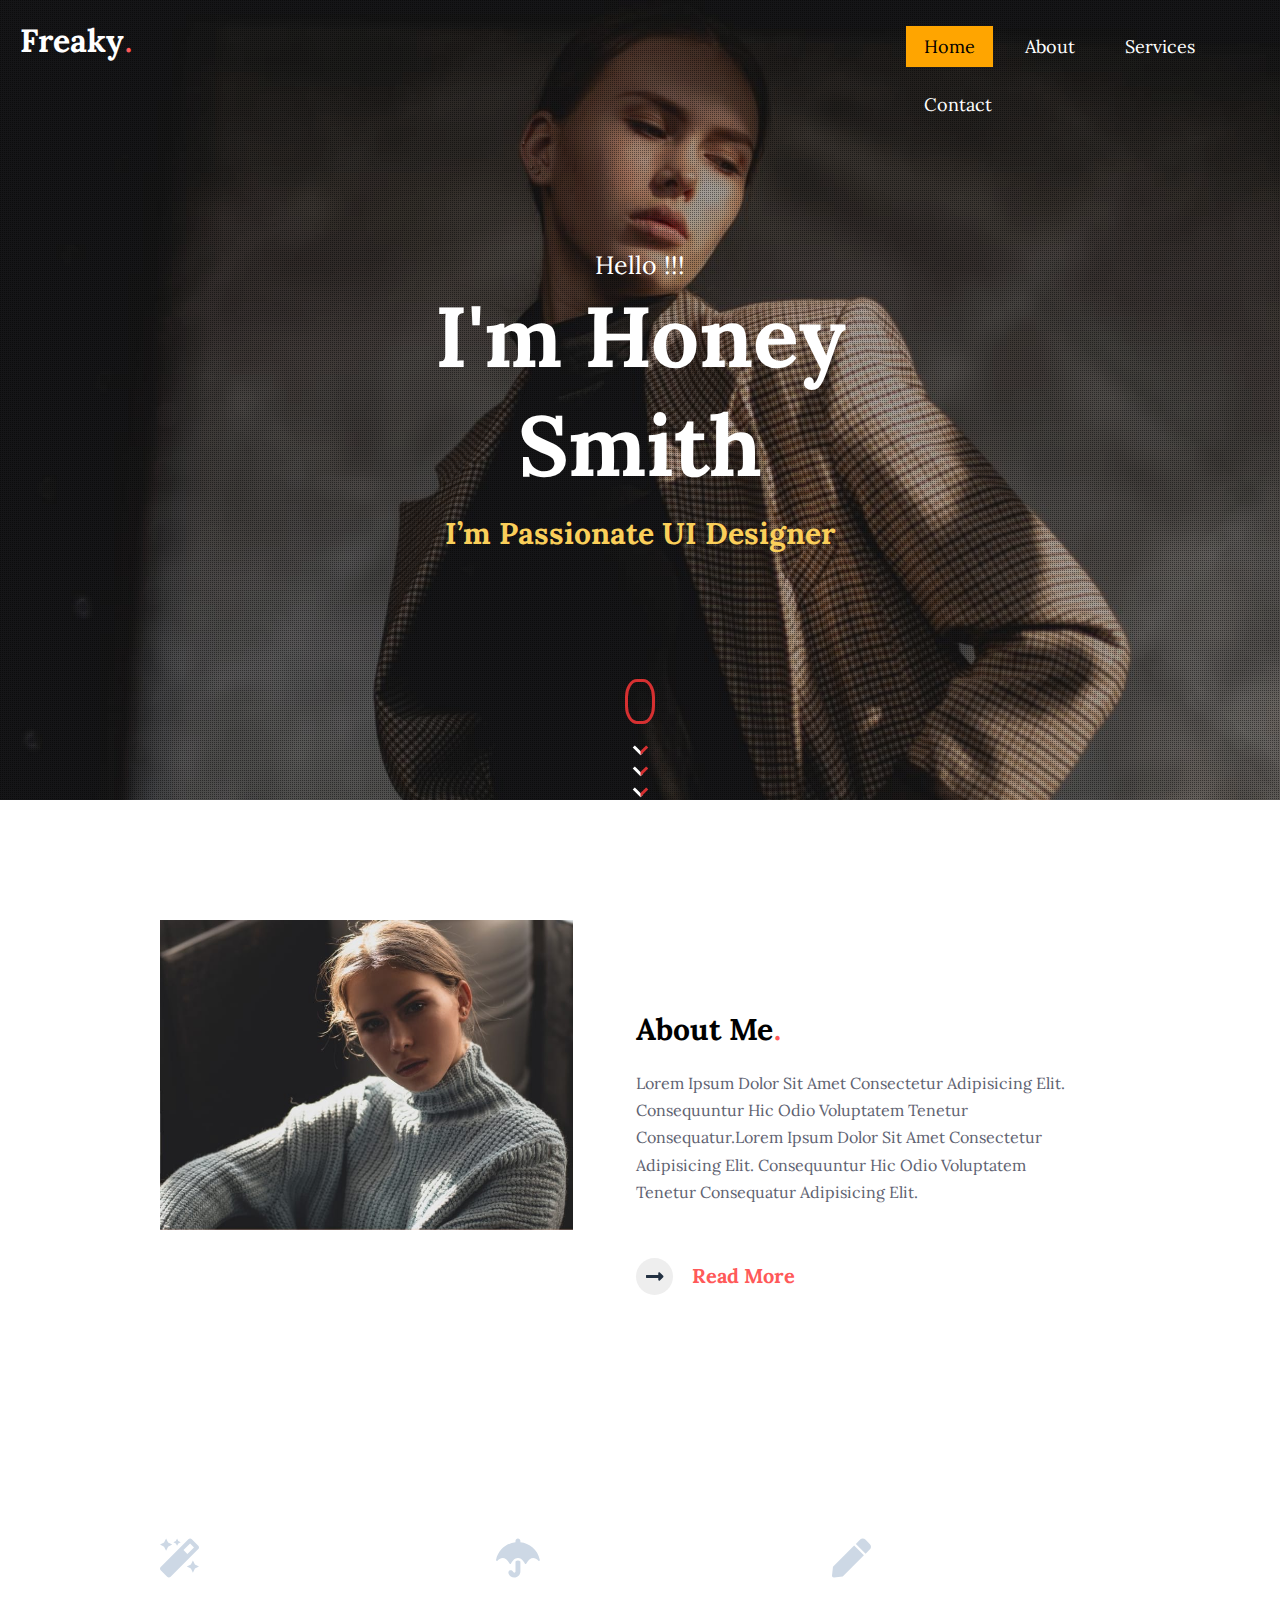
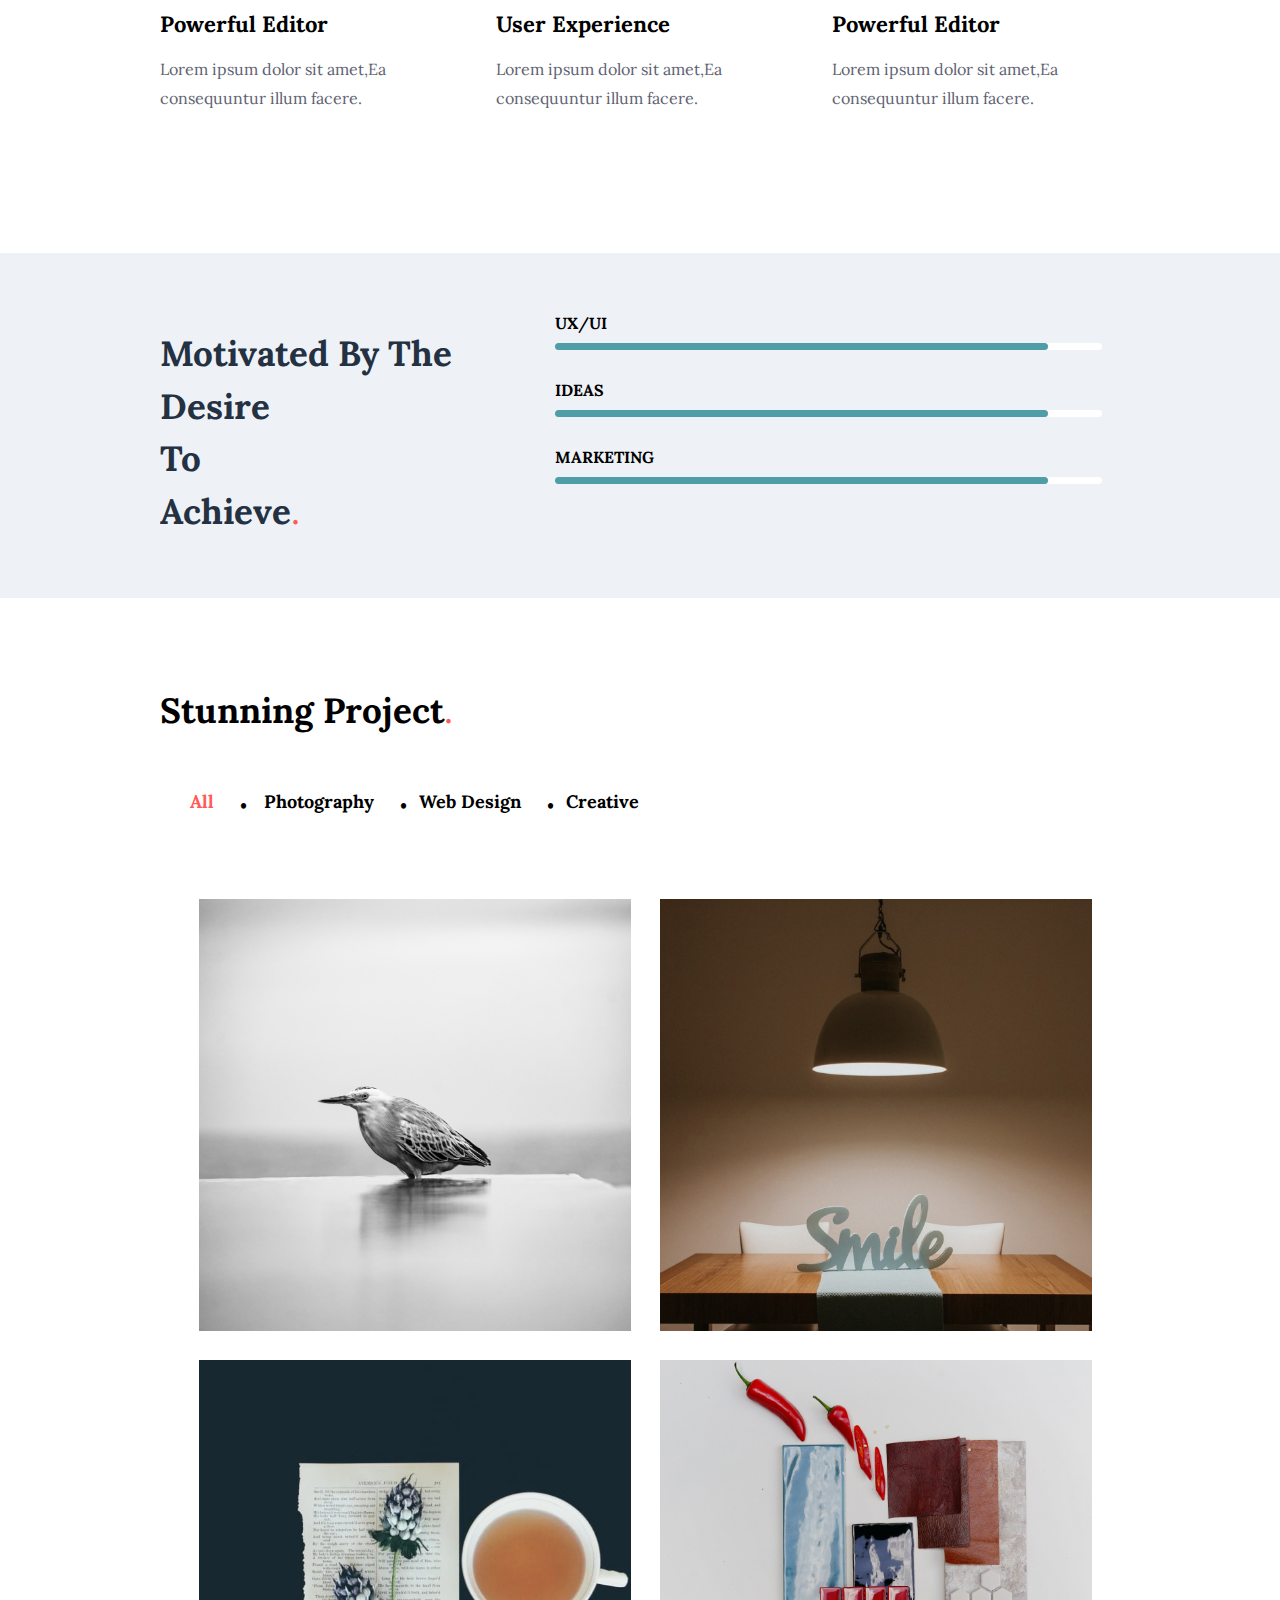
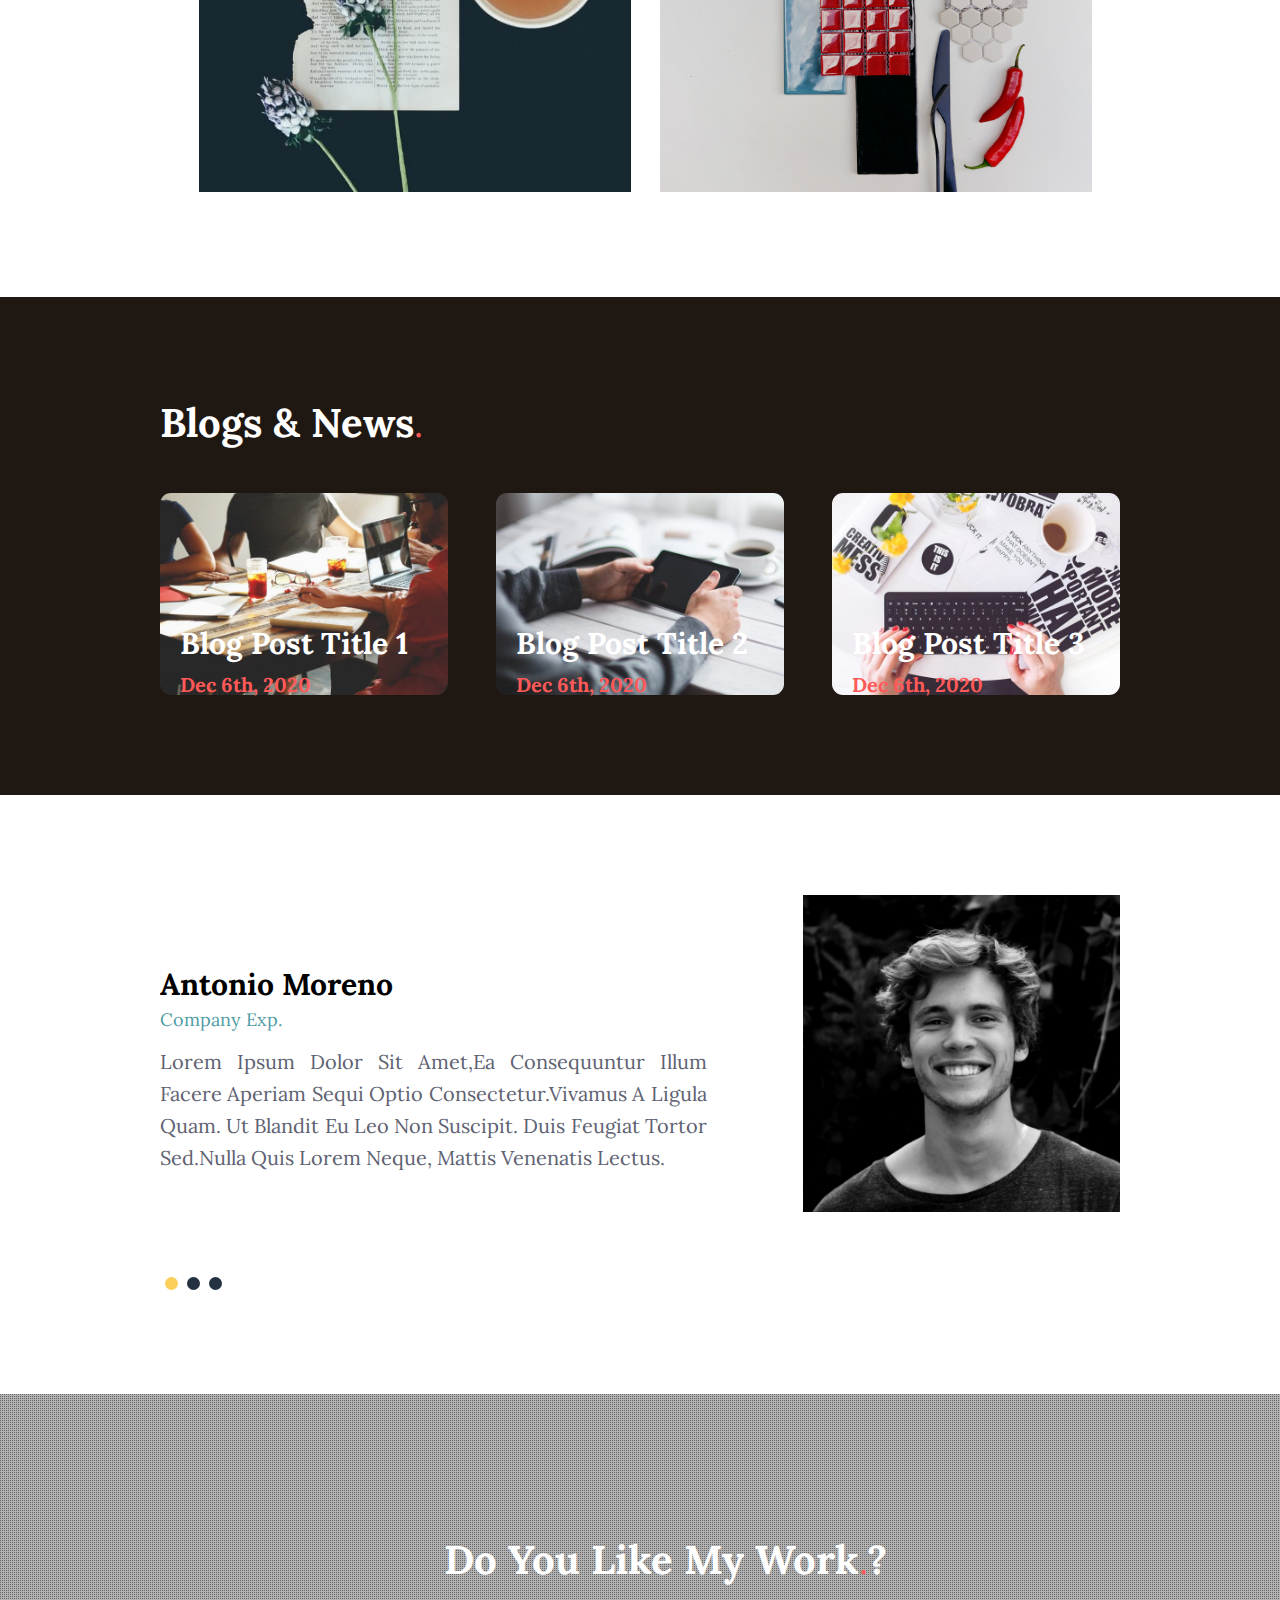
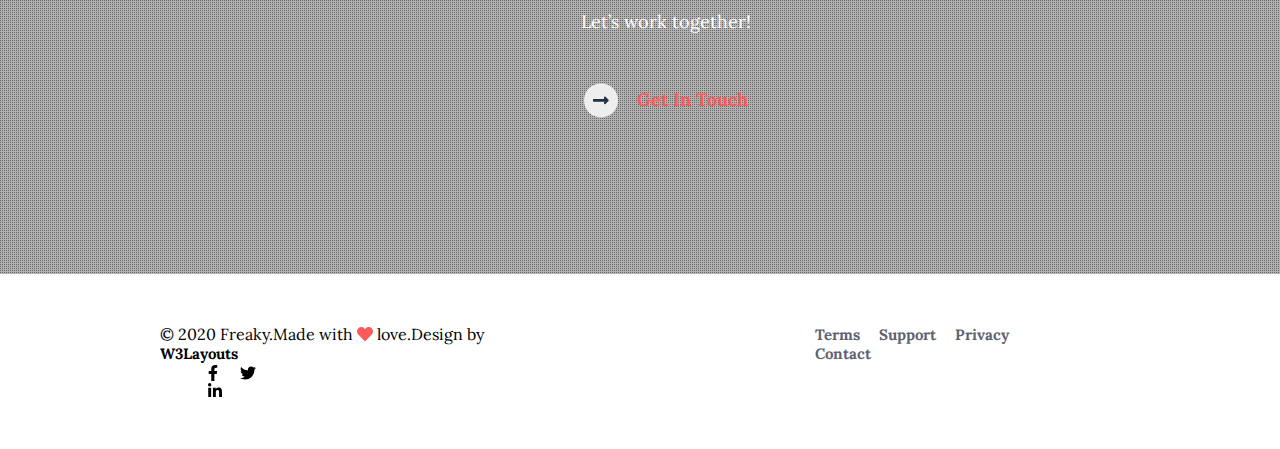
<file: index.html>
<html>
  <head>
    <meta charset="utf-8" />
    <meta
      name="viewport"
      content="width=device-width, initial-scale=1, shrink-to-fit=no"
    />
    <link
      href="https://fonts.googleapis.com/css2?family=Lora:ital,wght@1,500&display=swap"
      rel="stylesheet"
    />

    <link rel="stylesheet" href="./css/me.css" />
    <title>Freaky Template</title>
  </head>

  <body>
    <!-- header -->
    <div class="header">
      <div class="heading">
        <h1 class="heading-h1">
          freaky<span class="heading-span dot-1">.</span>
        </h1>
        <button>
          <p class="navbar-toggler-icon fa fa-bars"></p>
        </button>
      </div>

      <div class="list" class="had">
        <ul>
          <li><a href="#" class="active">home</a></li>
          <li><a href="about.html">about</a></li>
          <li><a href="services.html">services</a></li>
          <li><a href="contact.html">contact</a></li>
        </ul>
      </div>
      <div class="clear"></div>
    </div>
    <!-- home -->
    <div class="home">
      <div class="layer">
        <div class="home-content">
          <span class="home-span">hello !!!</span>
          <h3 class="home-h3">i'm honey smith</h3>
          <p class="home-p">I’m Passionate UI Designer</p>
          <div class="wd" id="wd">
            <div class="wh"></div>
            <div class="icon-arrows">
              <span></span>
              <span></span>
              <span></span>
            </div>
          </div>
        </div>
      </div>
    </div>
    <!-- about -->
    <div class="about" id="wd">
      <div class="container">
        <div class="about-content">
          <div class="bg-img">
            <img src="images/ab.jpg" alt="abImg" />
          </div>
          <div class="about-info">
            <h3 class="about-info-h3">about me<span class="dot-1">.</span></h3>
            <p class="about-info-p">
              Lorem ipsum dolor sit amet consectetur adipisicing elit.
              Consequuntur hic odio voluptatem tenetur consequatur.Lorem ipsum
              dolor sit amet consectetur adipisicing elit. Consequuntur hic odio
              voluptatem tenetur consequatur adipisicing elit.
            </p>
            <a href="#">
              <span class="icn">
                <i class="fas fa-long-arrow-alt-right blog-icon"></i>
              </span>
              <span class="read-me">read more</span>
            </a>
          </div>
          <div class="clear"></div>
        </div>
      </div>
    </div>
    <!-- about-desc -->
    <div class="about-desc">
      <div class="container">
        <div class="about-desc-info">
          <div class="text">
            <i class="fa fa-magic icon-fea1 fa-2x icon"></i>
            <h3 class="text-h3">powerful editor</h3>
            <p class="text-p">
              Lorem ipsum dolor sit amet,Ea consequuntur illum facere.
            </p>
          </div>
          <div class="text mg">
            <i class="fa fa-umbrella icon-fea1 fa-2x icon"></i>
            <h3 class="text-h3">user experience</h3>
            <p class="text-p">
              Lorem ipsum dolor sit amet,Ea consequuntur illum facere.
            </p>
          </div>
          <div class="text">
            <i class="fa fa-pen fa-2x icon"></i>
            <h3 class="text-h3">powerful editor</h3>
            <p class="text-p">
              Lorem ipsum dolor sit amet,Ea consequuntur illum facere.
            </p>
          </div>
          <div class="clear"></div>
        </div>
      </div>
    </div>

    <!-- desire -->
    <div class="desire">
      <div class="container">
        <div class="desire-content">
          <div class="desire-heading">
            <h2 class="desire-heading-h2">
              motivated by the desire <br />
              to <br />
              achieve<span class="dot-1">.</span>
            </h2>
          </div>
          <div class="percentage">
            <span>ux/ui</span>
            <div class="percent">
              <p class="percent-p"></p>
            </div>
          </div>
          <div class="percentage">
            <span>ideas</span>
            <div class="percent">
              <p class="percent-p"></p>
            </div>
          </div>
          <div class="percentage">
            <span>marketing</span>
            <div class="percent">
              <p class="percent-p"></p>
            </div>
          </div>
          <div class="clear"></div>
        </div>
      </div>
    </div>
    <!-- projects -->
    <div class="projects">
      <div class="container">
        <div class="project-content">
          <div class="projects-heading">
            <h2 class="projects-heading-h2">
              stunning project<span class="dot-1">.</span>
            </h2>
            <ul class="projects-list">
              <li>
                <a href="#" class="colored">all</a>
              </li>
              <li><span class="dots">.</span><a href="#"> photography</a></li>
              <li><span class="dots">.</span><a href="#">web design</a></li>
              <li><span class="dots">.</span><a href="#">creative</a></li>
            </ul>
          </div>
          <div class="projects-img">
            <div class="image">
              <img src="./images/g1.jpg" />
              <div class="over"></div>
              <div class="title">
                <p class="title-p">add your title</p>
              </div>
            </div>
            <div class="image">
              <img src="./images/g2.jpg" />
              <div class="over"></div>
              <div class="title">
                <p class="title-p">add your title</p>
              </div>
            </div>
            <div class="image">
              <img src="./images/g3.jpg" />
              <div class="over"></div>
              <div class="title">
                <p class="title-p">add your title</p>
              </div>
            </div>
            <div class="image">
              <img src="./images/g4.jpg" />
              <div class="over"></div>
              <div class="title">
                <p class="title-p">add your title</p>
              </div>
            </div>
          </div>
        </div>
      </div>
    </div>
    <!-- blog -->
    <div class="blog">
      <div class="container">
        <div class="blog-content">
          <div class="blog-heading">
            <h2 class="heading-h2">blogs & news<span class="dot-1">.</span></h2>
          </div>
          <div class="blog-info">
            <img src="./images/1.jpg" />
            <div class="blog-text">
              <h3 class="blog-h3">blog post title 1</h3>
              <p class="blog-p">Dec 6th, 2020</p>
            </div>
          </div>
          <div class="blog-info mg">
            <img src="./images/2.jpg" />
            <div class="blog-text">
              <h3 class="blog-h3">blog post title 2</h3>
              <p class="blog-p">Dec 6th, 2020</p>
            </div>
          </div>
          <div class="blog-info">
            <img src="./images/3.jpg" />
            <div class="blog-text">
              <h3 class="blog-h3">blog post title 3</h3>
              <p class="blog-p">Dec 6th, 2020</p>
            </div>
          </div>
          <div class="clear"></div>
        </div>
      </div>
    </div>
    <!-- company -->

    <div class="company">
      <div class="container">
        <div class="company-content">
          <div class="company-info">
            <h5 class="company-h5">antonio moreno</h5>
            <span class="company-span">company exp.</span>
            <p class="company-p">
              Lorem ipsum dolor sit amet,Ea consequuntur illum facere aperiam
              sequi optio consectetur.Vivamus a ligula quam. Ut blandit eu leo
              non suscipit. Duis feugiat tortor sed.Nulla quis lorem neque,
              mattis venenatis lectus.
            </p>
            <div class="spans-dots">
              <span class="dotted"></span>
              <span></span>
              <span></span>
            </div>
          </div>
          <div class="company-img">
            <img src="./images/team2.jpg" />
          </div>
          <div class="clear"></div>
        </div>
      </div>
    </div>
    <!-- work -->
    <div class="work">
      <div class="layer">
        <div class="container">
          <div class="work-content">
            <h3 class="work-h3">
              Do You Like My Work<span class="dot-1">.</span>?
            </h3>
            <p class="work-p">Let’s work together!</p>
            <a href="#">
              <span class="icn">
                <i class="fas fa-long-arrow-alt-right blog-icon"></i>
              </span>
              <span class="read-me">get in touch</span>
            </a>
          </div>
        </div>
      </div>
    </div>
    <!-- footer -->
    <div class="footer">
      <div class="container">
        <div class="footer-content">
          <div class="footer-desc">
            <p class="desc-p">
              &copy; 2020 Freaky.Made with <i class="fa fa-heart icon"></i>
              love.Design by
              <a href="#">W3Layouts</a>
            </p>
          </div>
          <div class="footer-list">
            <ul>
              <li><a href="#">terms</a></li>
              <li><a href="#">support</a></li>
              <li><a href="#">privacy</a></li>
              <li><a href="#">contact</a></li>
            </ul>
          </div>
          <div class="footer-icons">
            <i class="fab fa-facebook-f icons"></i>
            <i class="fab fa-twitter icons"></i>
            <i class="fab fa-linkedin-in icons"></i>
          </div>
        </div>
      </div>
    </div>
    <script src="./js/all.min.js"></script>
    <script src="./js/script.js"></script>
  </body>
</html>
</file>
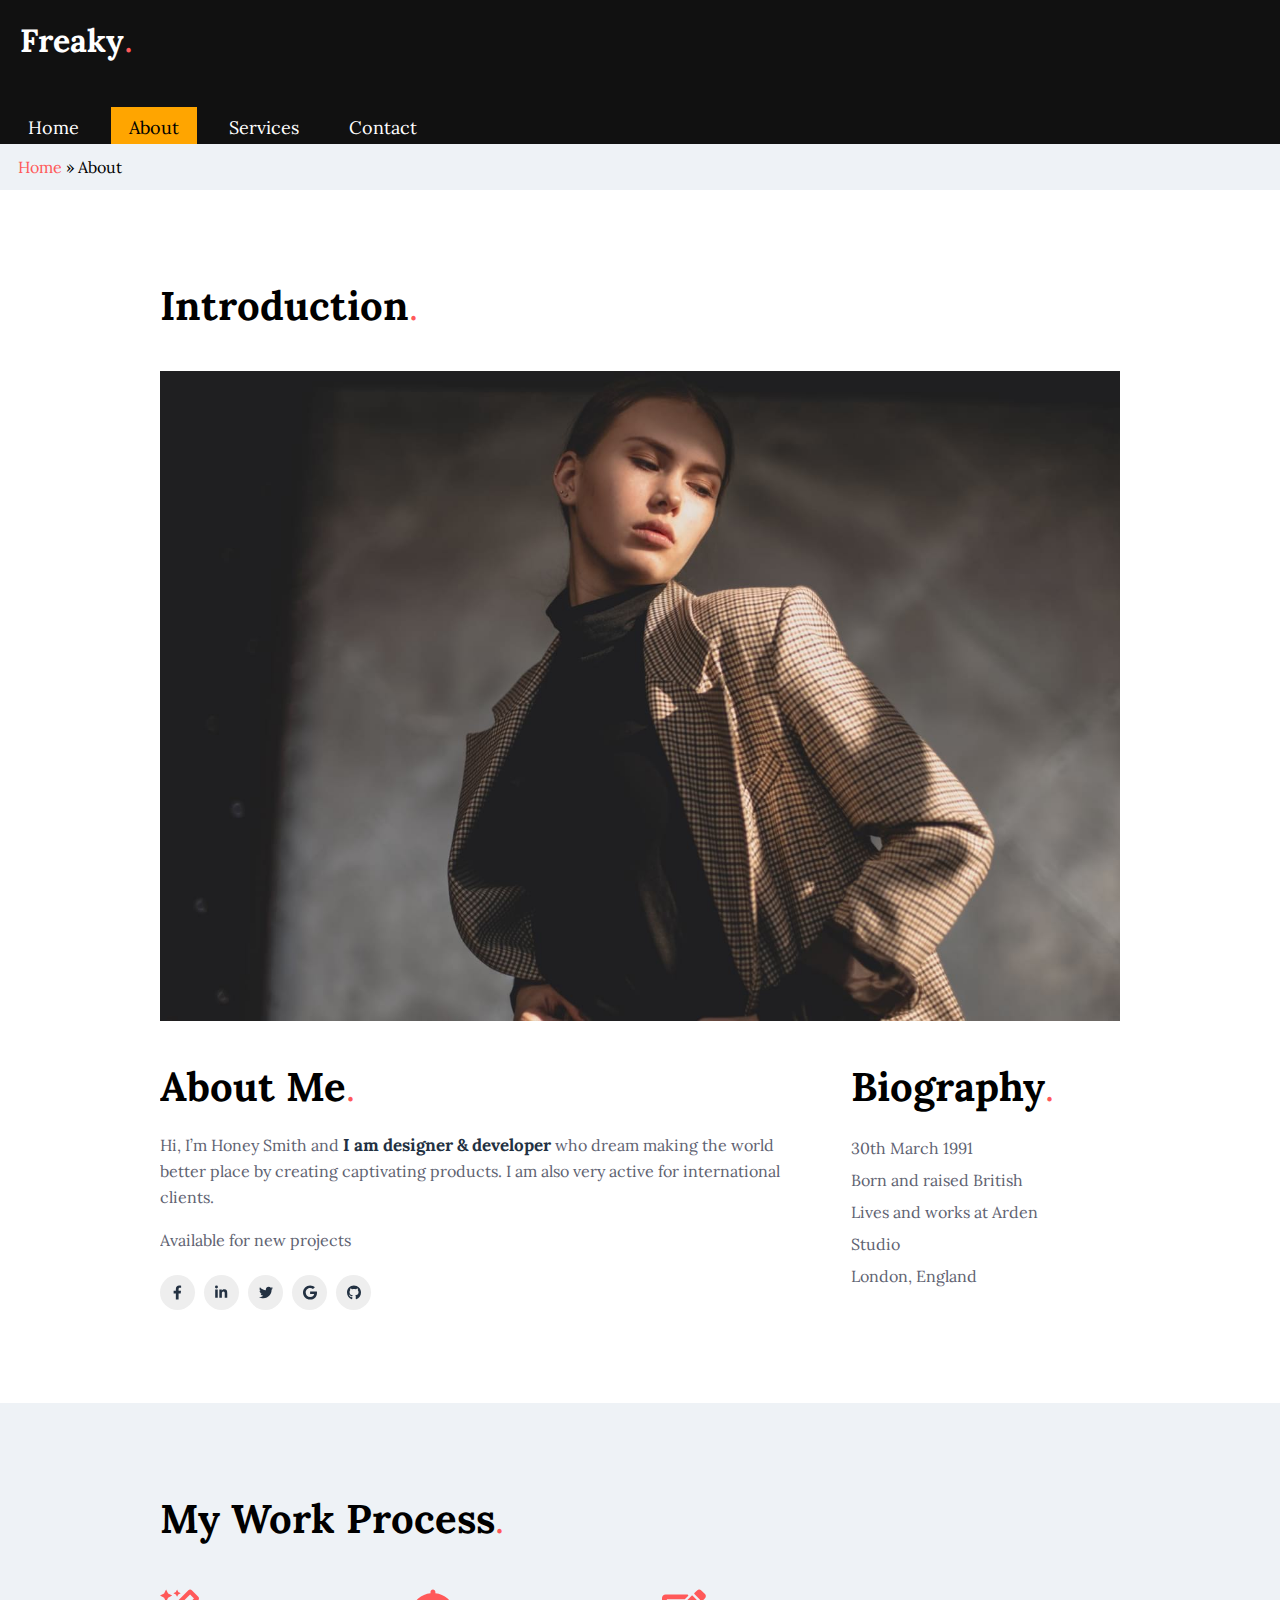
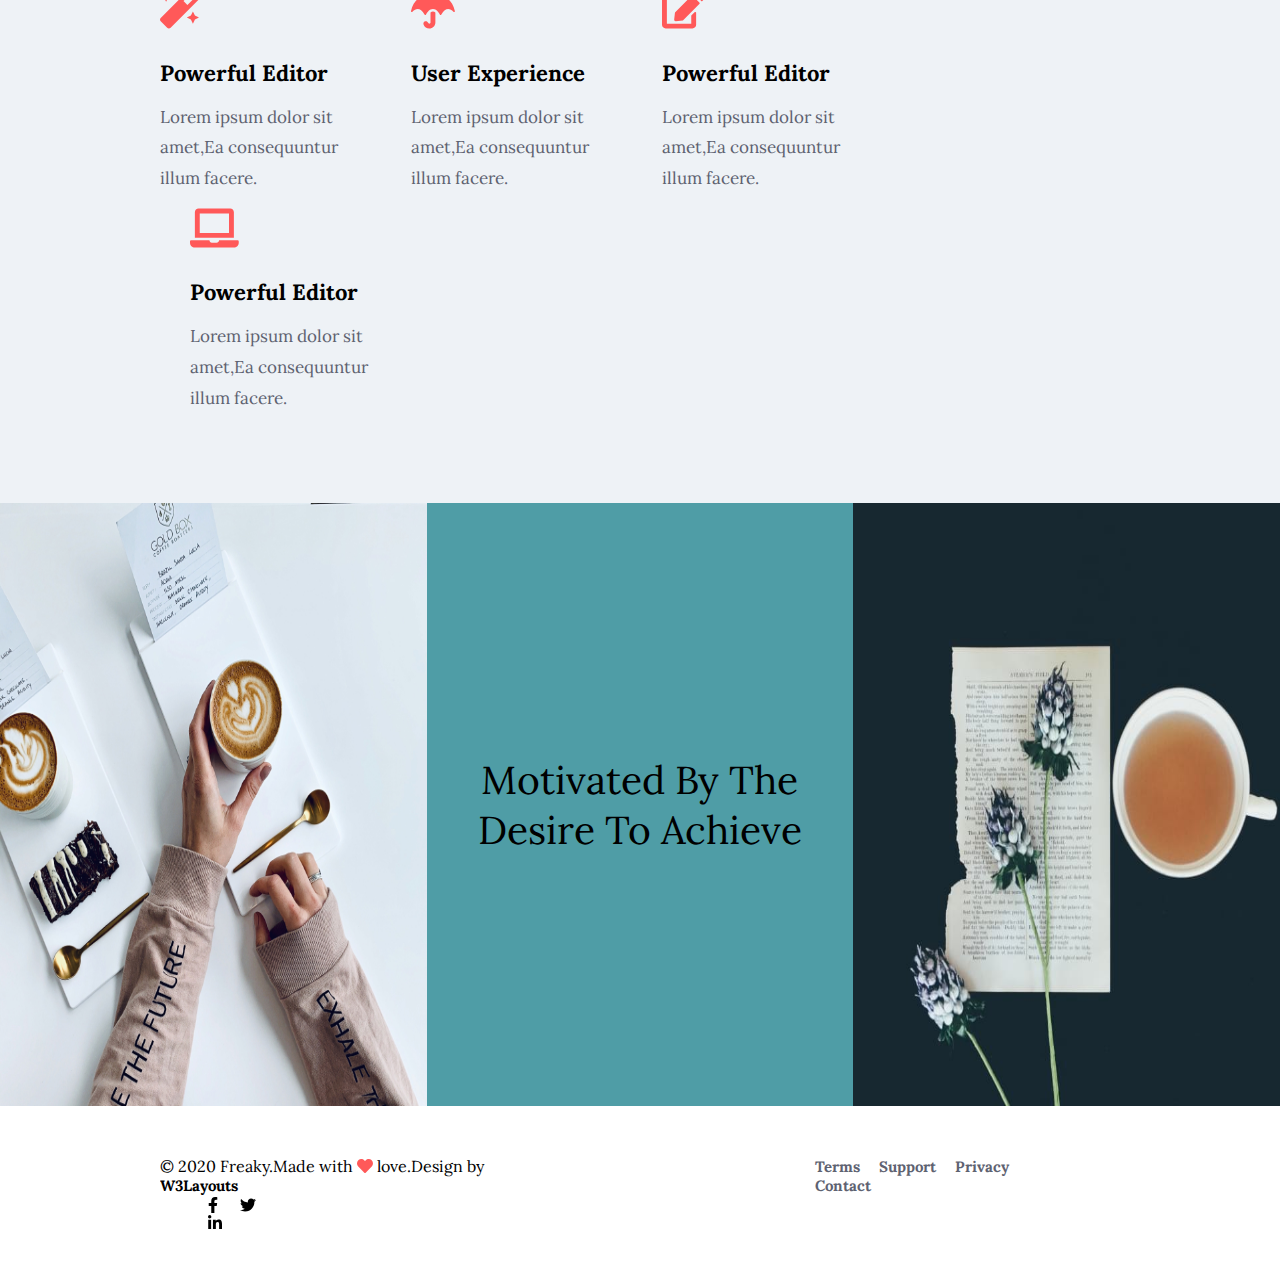
<file: about.html>
<html>
  <head>
    <meta charset="utf-8" />
    <meta
      name="viewport"
      content="width=device-width, initial-scale=1, shrink-to-fit=no"
    />
    <link
      href="https://fonts.googleapis.com/css2?family=Lora:ital,wght@1,500&display=swap"
      rel="stylesheet"
    />

    <link rel="stylesheet" href="./css/me.css" />
    <title>Freaky Template</title>
  </head>

  <body>
    <!-- header -->
    <div class="hd">
      <div class="heading">
        <h1 class="heading-h1">
          freaky<span class="heading-span dot-1">.</span>
        </h1>
        <button>
          <p class="navbar-toggler-icon fa fa-bars"></p>
        </button>
      </div>
      <div class="list">
        <ul>
          <li><a href="index.html">home</a></li>
          <li><a href="#" class="active">about</a></li>
          <li><a href="services.html">services</a></li>
          <li><a href="contact.html">contact</a></li>
        </ul>
      </div>
      <div class="clear"></div>
    </div>

    <div class="links">
      <a href="index.html" class="links-a">home</a>
      <span class="links-span">» about</span>
    </div>
    <div class="information">
      <div class="container">
        <div class="information-content">
          <div class="information-heading">
            <h2 class="information-h2">
              introduction<span class="dot-1">.</span>
            </h2>
          </div>
          <div class="information-bg"></div>
          <div class="description-about">
            <div class="large">
              <h3 class="large-h3">about me<span class="dot-1">.</span></h3>
              <p class="large-p">
                Hi, I’m Honey Smith and
                <span class="colorful">I am designer & developer</span> who
                dream making the world better place by creating captivating
                products. I am also very active for international clients.
              </p>
              <span class="span-large">Available for new projects </span>
              <div class="large-icons">
                <span><i class="fab fa-facebook-f font-icon"></i></span>
                <span><i class="fab fa-linkedin-in font-icon"></i></span>
                <span><i class="fab fa-twitter font-icon"></i></span>
                <span><i class="fab fa-google font-icon"></i></span>
                <span><i class="fab fa-github font-icon"></i></span>
              </div>
            </div>
            <div class="small mg">
              <h3 class="small-h3">biography<span class="dot-1">.</span></h3>
              <p class="small-p">30th March 1991</p>
              <p class="small-p">Born and raised British</p>
              <p class="small-p">Lives and works at Arden Studio</p>
              <p class="small-p">London, England</p>
            </div>
            <div class="clear"></div>
          </div>
        </div>
      </div>
    </div>
    <!-- about-description -->
    <div class="about-description">
      <div class="container">
        <div class="about-desc-info">
          <div class="about-description-heading">
            <h3 class="about-description-h3">
              my work process<span class="dot-1">.</span>
            </h3>
          </div>
          <div class="text" id="fst">
            <i class="fa fa-magic icon-fea1 fa-2x icon"></i>
            <h3 class="text-h3">powerful editor</h3>
            <p class="text-p">
              Lorem ipsum dolor sit amet,Ea consequuntur illum facere.
            </p>
          </div>
          <div class="text">
            <i class="fa fa-umbrella icon-fea1 fa-2x icon"></i>
            <h3 class="text-h3">user experience</h3>
            <p class="text-p">
              Lorem ipsum dolor sit amet,Ea consequuntur illum facere.
            </p>
          </div>
          <div class="text">
            <i class="fa fa-edit fa-2x icon"></i>
            <h3 class="text-h3">powerful editor</h3>
            <p class="text-p">
              Lorem ipsum dolor sit amet,Ea consequuntur illum facere.
            </p>
          </div>
          <div class="text">
            <i class="fa fa-laptop fa-2x icon"></i>
            <h3 class="text-h3">powerful editor</h3>
            <p class="text-p">
              Lorem ipsum dolor sit amet,Ea consequuntur illum facere.
            </p>
          </div>
          <div class="clear"></div>
        </div>
      </div>
    </div>

    <!-- pics -->
    <div class="pics">
      <div class="pics-content">
        <div class="picture">
          <img src="./images/g5.jpg" />
        </div>
        <div class="picture">
          <!-- <img src="./images/g6.jpg" /> -->
          <p class="bg-p">motivated by the desire to achieve</p>
        </div>
        <div class="picture">
          <img src="./images/g3.jpg" />
        </div>
        <div class="clear"></div>
      </div>
    </div>

    <!-- footer -->
    <div class="footer">
      <div class="container">
        <div class="footer-content">
          <div class="footer-desc">
            <p class="desc-p">
              &copy; 2020 Freaky.Made with <i class="fa fa-heart icon"></i>
              love.Design by
              <a href="#">W3Layouts</a>
            </p>
          </div>
          <div class="footer-list">
            <ul>
              <li><a href="#">terms</a></li>
              <li><a href="#">support</a></li>
              <li><a href="#">privacy</a></li>
              <li><a href="#">contact</a></li>
            </ul>
          </div>
          <div class="footer-icons">
            <i class="fab fa-facebook-f icons"></i>
            <i class="fab fa-twitter icons"></i>
            <i class="fab fa-linkedin-in icons"></i>
          </div>
        </div>
      </div>
    </div>
    <script src="./js/all.min.js"></script>
    <script src="./js/script.js"></script>
  </body>
</html>
</file>
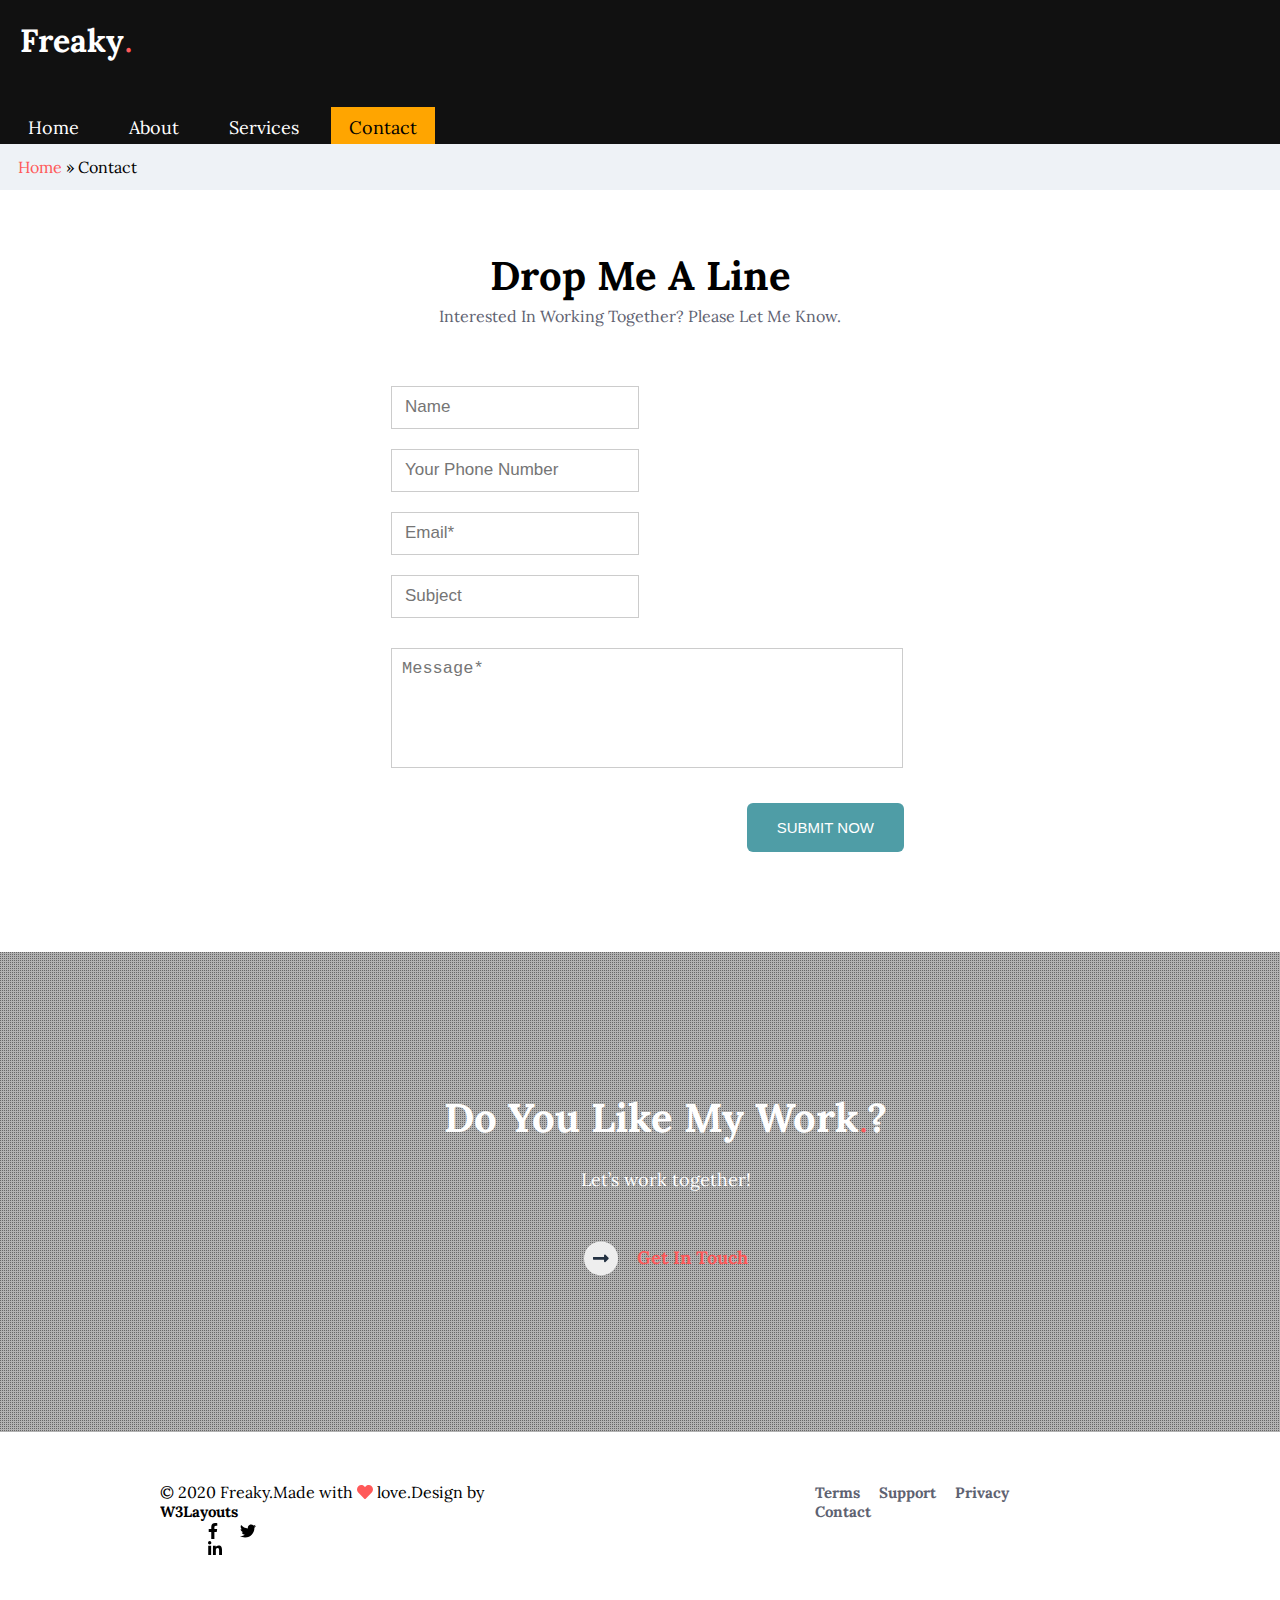
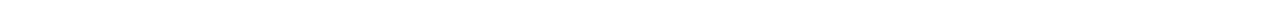
<file: contact.html>
<html>
  <head>
    <meta charset="utf-8" />
    <meta
      name="viewport"
      content="width=device-width, initial-scale=1, shrink-to-fit=no"
    />
    <link
      href="https://fonts.googleapis.com/css2?family=Lora:ital,wght@1,500&display=swap"
      rel="stylesheet"
    />

    <link rel="stylesheet" href="./css/me.css" />
    <title>Freaky Template</title>
  </head>

  <body>
    <!-- header -->
    <div class="hd">
      <div class="heading">
        <h1 class="heading-h1">
          freaky<span class="heading-span dot-1">.</span>
        </h1>
        <button>
          <p class="navbar-toggler-icon fa fa-bars"></p>
        </button>
      </div>
      <div class="list">
        <ul>
          <li><a href="index.html">home</a></li>
          <li><a href="about.html">about</a></li>
          <li><a href="services.html">services</a></li>
          <li><a href="#" class="active">contact</a></li>
        </ul>
      </div>

      <div class="clear"></div>
    </div>

    <div class="links">
      <a href="index.html" class="links-a">home</a>
      <span class="links-span">» contact</span>
    </div>

    <div class="contact">
      <div class="container">
        <div class="contact-content">
          <div class="contact-heading">
            <h3 class="heading-h3">drop me a line</h3>
            <p class="contact-p">
              interested in working together? please let me know.
            </p>
          </div>
          <div class="form">
            <input type="text" placeholder="name" />
            <input type="number" placeholder="your phone number" />
            <input type="email" placeholder="email*" />
            <input type="text" placeholder="subject" />
            <textarea placeholder="message*"></textarea>
            <button class="btn">submit now</button>
          </div>
        </div>
      </div>
    </div>

    <!-- work -->
    <div class="work">
      <div class="layer">
        <div class="container">
          <div class="work-content">
            <h3 class="work-h3">
              Do You Like My Work<span class="dot-1">.</span>?
            </h3>
            <p class="work-p">Let’s work together!</p>
            <a href="#">
              <span class="icn">
                <i class="fas fa-long-arrow-alt-right blog-icon"></i>
              </span>
              <span class="read-me">get in touch</span>
            </a>
          </div>
        </div>
      </div>
    </div>

    <!-- footer -->
    <div class="footer">
      <div class="container">
        <div class="footer-content">
          <div class="footer-desc">
            <p class="desc-p">
              &copy; 2020 Freaky.Made with <i class="fa fa-heart icon"></i>
              love.Design by
              <a href="#">W3Layouts</a>
            </p>
          </div>
          <div class="footer-list">
            <ul>
              <li><a href="#">terms</a></li>
              <li><a href="#">support</a></li>
              <li><a href="#">privacy</a></li>
              <li><a href="#">contact</a></li>
            </ul>
          </div>
          <div class="footer-icons">
            <i class="fab fa-facebook-f icons"></i>
            <i class="fab fa-twitter icons"></i>
            <i class="fab fa-linkedin-in icons"></i>
          </div>
        </div>
      </div>
    </div>
    <script src="./js/all.min.js"></script>
    <script src="./js/script.js"></script>
  </body>
</html>
</file>
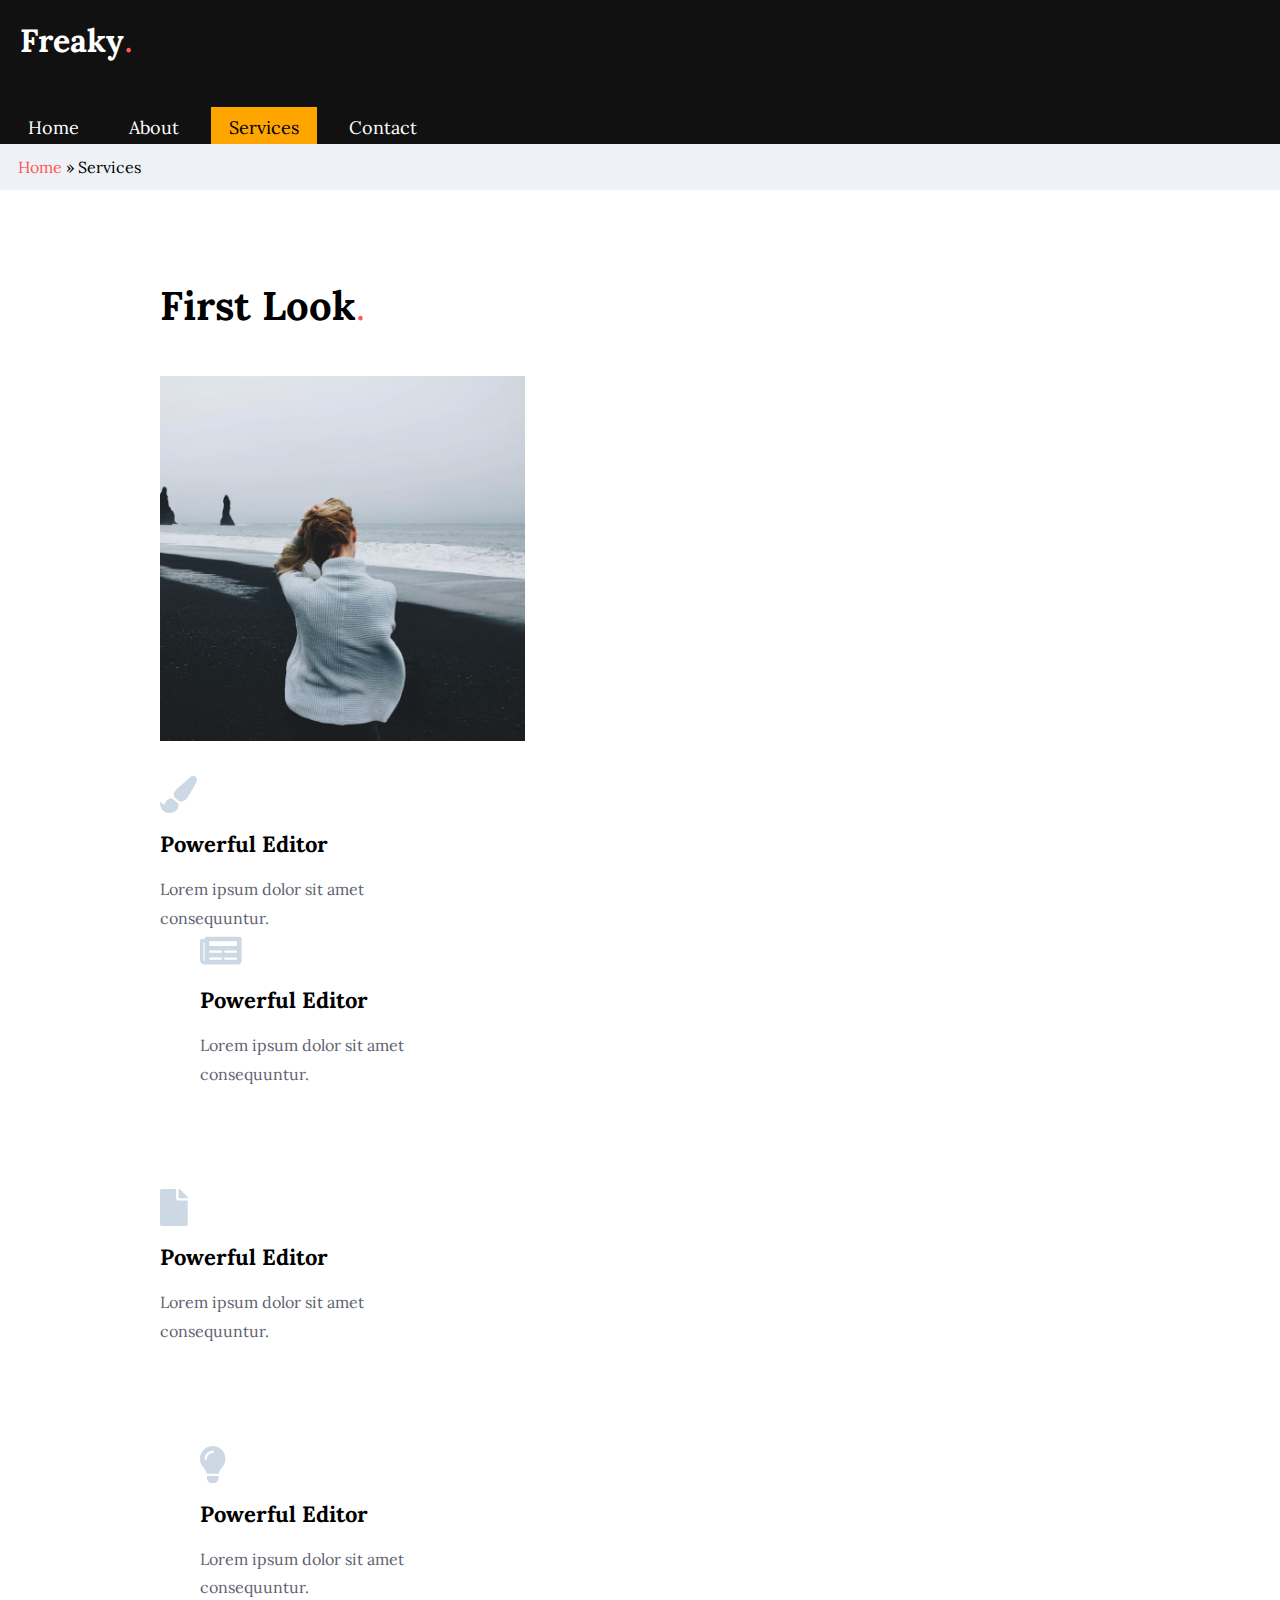
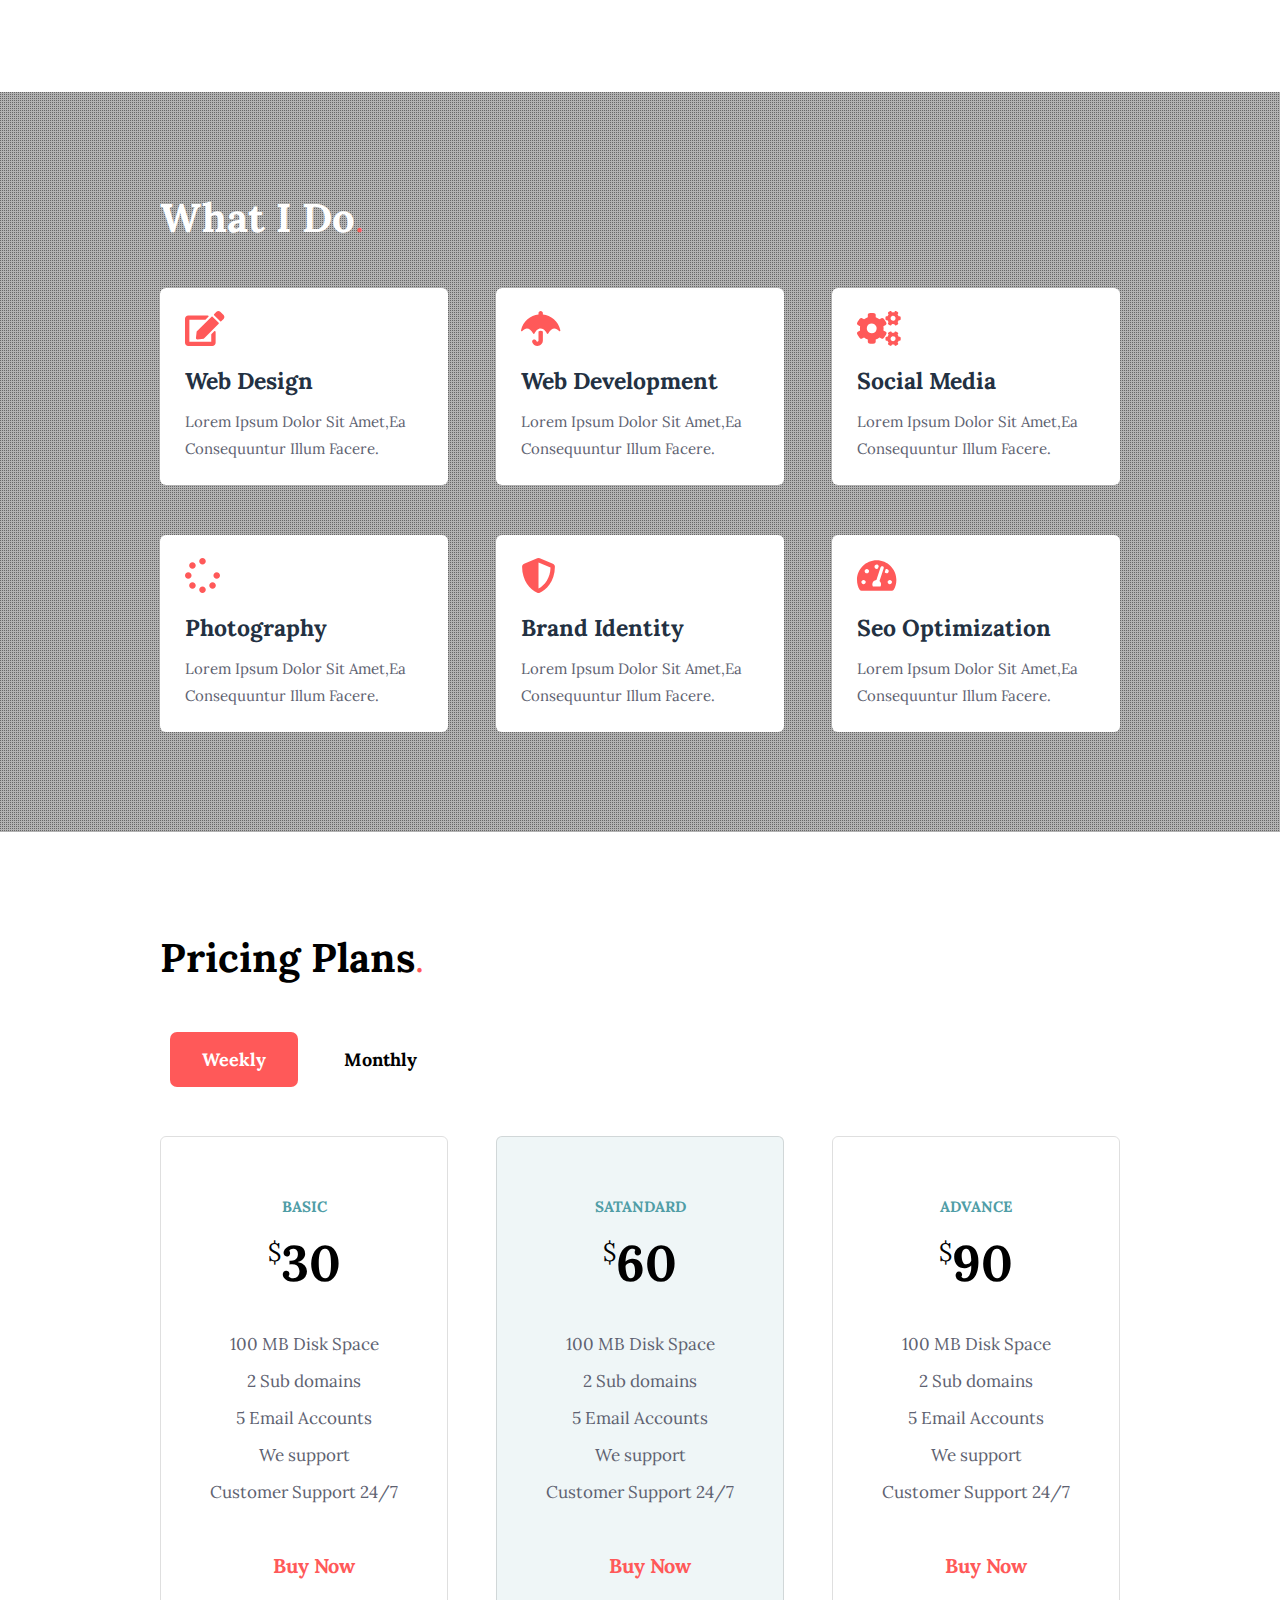
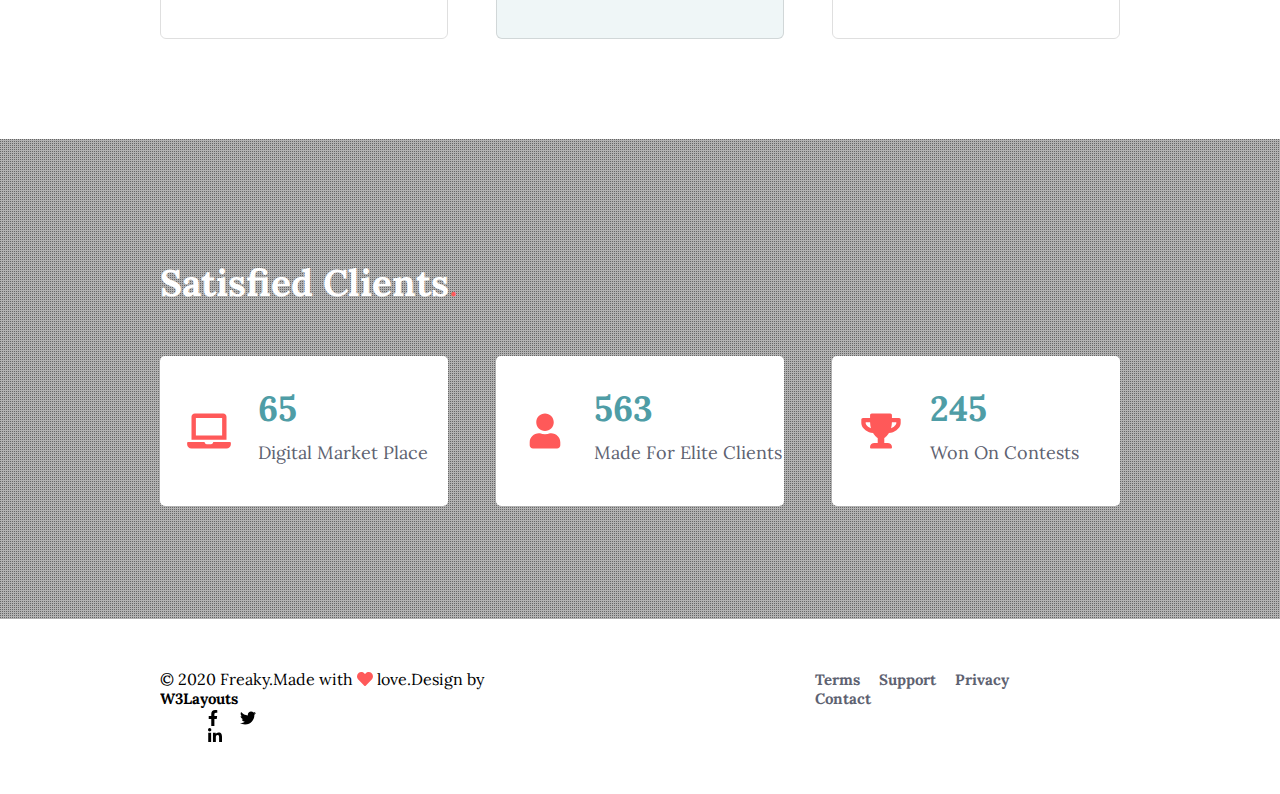
<file: services.html>
<html>
  <head>
    <meta charset="utf-8" />
    <meta
      name="viewport"
      content="width=device-width, initial-scale=1, shrink-to-fit=no"
    />
    <link
      href="https://fonts.googleapis.com/css2?family=Lora:ital,wght@1,500&display=swap"
      rel="stylesheet"
    />

    <link rel="stylesheet" href="./css/me.css" />
    <title>Freaky Template</title>
  </head>

  <body>
    <!-- header -->
    <div class="hd">
      <div class="heading">
        <h1 class="heading-h1">
          freaky<span class="heading-span dot-1">.</span>
        </h1>
        <button>
          <p class="navbar-toggler-icon fa fa-bars"></p>
        </button>
      </div>
      <div class="list">
        <ul>
          <li><a href="index.html">home</a></li>
          <li><a href="about.html">about</a></li>
          <li><a href="#" class="active">services</a></li>
          <li><a href="contact.html">contact</a></li>
        </ul>
      </div>
      <div class="clear"></div>
    </div>
    <!-- links -->
    <div class="links">
      <a href="index.html" class="links-a">home</a>
      <span class="links-span">» services</span>
    </div>
    <!-- look -->
    <div class="look">
      <div class="container">
        <div class="look-content">
          <div class="look-heading">
            <h3 class="heading-h3">first look<span class="dot-1">.</span></h3>
          </div>
          <div class="look-img">
            <img src="./images/serve.jpg" />
          </div>
          <div class="look-info">
            <div class="text-info">
              <i class="fa fa-paint-brush fa-2x icon"></i>
              <h3 class="text-info-h3">powerful editor</h3>
              <p class="text-info-p">
                Lorem ipsum dolor sit amet consequuntur.
              </p>
            </div>
            <div class="text-info">
              <i class="fa fa-newspaper fa-2x icon"></i>
              <h3 class="text-info-h3">powerful editor</h3>
              <p class="text-info-p">
                Lorem ipsum dolor sit amet consequuntur.
              </p>
            </div>
            <div class="text-info">
              <i class="fa fa-file fa-2x icon"></i>
              <h3 class="text-info-h3">powerful editor</h3>
              <p class="text-info-p">
                Lorem ipsum dolor sit amet consequuntur.
              </p>
            </div>
            <div class="text-info">
              <i class="fa fa-lightbulb fa-2x icon"></i>
              <h3 class="text-info-h3">powerful editor</h3>
              <p class="text-info-p">
                Lorem ipsum dolor sit amet consequuntur.
              </p>
            </div>
          </div>
        </div>
      </div>
    </div>
    <!-- blog-s -->
    <div class="blog-s">
      <div class="layer">
        <div class="container">
          <div class="blog-content">
            <div class="blog-heading">
              <h2 class="heading-h2">what i do<span class="dot-1">.</span></h2>
            </div>
            <div class="blog-floated">
              <div class="blog-info">
                <i class="fas fa-edit fa-2x icon"></i>
                <h3 class="blog-h3">web design</h3>
                <p class="blog-p">
                  Lorem ipsum dolor sit amet,Ea consequuntur illum facere.
                </p>
              </div>
              <div class="blog-info mg">
                <i class="fa fa-umbrella icon-fea4 fa-2x icon"></i>
                <h3 class="blog-h3">web development</h3>
                <p class="blog-p">
                  Lorem ipsum dolor sit amet,Ea consequuntur illum facere.
                </p>
              </div>
              <div class="blog-info">
                <i class="fa fa-cogs icon-fea4 fa-2x icon"></i>

                <h3 class="blog-h3">social media</h3>
                <p class="blog-p">
                  Lorem ipsum dolor sit amet,Ea consequuntur illum facere.
                </p>
              </div>
              <div class="blog-info">
                <i class="fa fa-spinner fa-2x icon"></i>
                <h3 class="blog-h3">photography</h3>
                <p class="blog-p">
                  Lorem ipsum dolor sit amet,Ea consequuntur illum facere.
                </p>
              </div>
              <div class="blog-info mg">
                <i class="fas fa-shield-alt fa-2x icon"></i>
                <h3 class="blog-h3">brand identity</h3>
                <p class="blog-p">
                  Lorem ipsum dolor sit amet,Ea consequuntur illum facere.
                </p>
              </div>
              <div class="blog-info">
                <i class="fas fa-tachometer-alt fa-2x icon"></i>
                <h3 class="blog-h3">seo optimization</h3>
                <p class="blog-p">
                  Lorem ipsum dolor sit amet,Ea consequuntur illum facere.
                </p>
              </div>
              <div class="clear"></div>
            </div>
          </div>
        </div>
      </div>
    </div>

    <!-- plans -->
    <div class="plans">
      <div class="container">
        <div class="plan-content">
          <div class="plan-heading">
            <h2 class="heading-h2">
              pricing plans<span class="dot-1">.</span>
            </h2>
            <ul class="projects-list">
              <li>
                <a href="#" class="colored">weekly</a>
              </li>
              <li><a href="#">monthly</a></li>
            </ul>
          </div>
          <div class="tables">
            <div class="table-lists">
              <h4>basic</h4>
              <p><sup>$</sup><span>30</span></p>
              <ul class="tb-list">
                <li>100 MB Disk Space</li>
                <li>2 Sub domains</li>
                <li>5 Email Accounts</li>
                <li>We support</li>
                <li>Customer Support 24/7</li>
              </ul>
              <a href="#">buy now</a>
            </div>
            <div class="table-lists mg bg-colored">
              <h4>satandard</h4>
              <p><sup>$</sup><span>60</span></p>
              <ul class="tb-list">
                <li>100 MB Disk Space</li>
                <li>2 Sub domains</li>
                <li>5 Email Accounts</li>
                <li>We support</li>
                <li>Customer Support 24/7</li>
              </ul>
              <a href="#">buy now</a>
            </div>
            <div class="table-lists">
              <h4>advance</h4>
              <p><sup>$</sup><span>90</span></p>
              <ul class="tb-list">
                <li>100 MB Disk Space</li>
                <li>2 Sub domains</li>
                <li>5 Email Accounts</li>
                <li>We support</li>
                <li>Customer Support 24/7</li>
              </ul>
              <a href="#">buy now</a>
            </div>
          </div>
        </div>
      </div>
    </div>

    <!-- clients -->
    <div class="clients">
      <div class="layer">
        <div class="container">
          <div class="blog-content">
            <div class="blog-heading">
              <h2 class="heading-h2">
                Satisfied Clients<span class="dot-1">.</span>
              </h2>
            </div>
            <div class="blog-floated">
              <div class="blog-info">
                <i class="fa fa-laptop fa-2x icon"></i>
                <h3 class="blog-h3">65</h3>
                <p class="blog-p">Digital Market Place</p>
              </div>
              <div class="blog-info mg">
                <i class="fa fa-user fa-2x icon"></i>
                <h3 class="blog-h3">563</h3>
                <p class="blog-p">Made for Elite Clients</p>
              </div>
              <div class="blog-info">
                <i class="fa fa-trophy fa-2x icon"></i>

                <h3 class="blog-h3">245</h3>
                <p class="blog-p">Won On Contests</p>
              </div>
              <div class="clear"></div>
            </div>
          </div>
        </div>
      </div>
    </div>

    <!-- footer -->

    <div class="footer">
      <div class="container">
        <div class="footer-content">
          <div class="footer-desc">
            <p class="desc-p">
              &copy; 2020 Freaky.Made with <i class="fa fa-heart icon"></i>
              love.Design by
              <a href="#">W3Layouts</a>
            </p>
          </div>
          <div class="footer-list">
            <ul>
              <li><a href="#">terms</a></li>
              <li><a href="#">support</a></li>
              <li><a href="#">privacy</a></li>
              <li><a href="#">contact</a></li>
            </ul>
          </div>
          <div class="footer-icons">
            <i class="fab fa-facebook-f icons"></i>
            <i class="fab fa-twitter icons"></i>
            <i class="fab fa-linkedin-in icons"></i>
          </div>
        </div>
      </div>
    </div>
    <script src="./js/all.min.js"></script>
    <script src="./js/script.js"></script>
  </body>
</html>
</file>
<file: css/me.css>
* {
  box-sizing: border-box;
  padding: 0;
  margin: 0;
}

body {
  font-family: "Lora", serif;
}

ul {
  list-style: none;
}
a {
  text-decoration: none;
}
.clear {
  clear: both;
}

.mg {
  margin: 0 5%;
}
.dot-1 {
  font-size: 30px;
  margin-left: 1px;
}
.layer {
  background-image: url(../images/dots.png);
}
.header,
.about-content,
.about-desc .about-desc-info,
.desire-content,
.projects .project-content,
.blog-content,
.company-content,
.footer-content,
.hd,
.look-content,
.blog-s .blog-content,
.plan-content,
.clients .blog-content,
.description-about,
.about-description .about-desc-info,
.pics-content {
  overflow: hidden;
}

.list li a.active,
.list li a,
.heading .heading-h1,
.home-content .home-span,
.home-content .home-h3,
.home-content .home-p,
.about-info .about-info-h3,
.about-info .about-info-p,
.about-info .read-me,
.about-desc .text .text-h3,
.desire-heading h2,
.projects .projects-heading .projects-heading-h2,
.projects .projects-heading .projects-list li,
.projects .title .title-p,
.blog-heading .heading-h2,
.blog .blog-text .blog-h3,
.blog .blog-text .blog-p,
.company-info .company-h5,
.company-info .company-span,
.company-info .company-p,
.work-content .work-h3,
.work-content .read-me,
.footer-list li,
.heading .heading-h1,
.list li a.active,
.list li a,
.links,
.look-heading .heading-h3,
.text-info .text-info-h3,
.blog-s .blog-heading .heading-h2,
.blog-s .blog-info .blog-h3,
.blog-s .blog-info .blog-p,
.plans .plan-heading .heading-h2,
.plan-heading .projects-list li,
.tables .table-lists a,
.clients .blog-heading .heading-h2,
.clients .blog-info .blog-h3,
.clients .blog-info .blog-p,
.contact-content .contact-heading .heading-h3,
.contact-content .contact-heading .contact-p,
::placeholder,
.information-heading .information-h2,
.large .large-h3,
.small .small-h3,
.about-description-heading .about-description-h3,
.about-description .text .text-h3,
.pics-content .picture:nth-of-type(2) .bg-p {
  text-transform: capitalize;
}

.home-content .home-p,
.about-info .read-me,
.percentage span,
.projects .projects-heading .projects-list li a,
.blog .blog-text .blog-h3,
.blog .blog-text .blog-p,
.footer-desc .desc-p a,
.footer-list li a,
.footer .icons,
.blog-s .blog-info .blog-h3,
.plan-heading .projects-list li a,
.tables .table-lists a,
.table-lists p span,
.clients .blog-info .blog-h3,
.large-p .colorful,
.work-content .read-me {
  font-weight: bold;
}
.header .heading,
.header .list,
.about-content .about-info,
.about-content .bg-img,
.about-desc .about-desc-info .text,
.desire-content .desire-heading,
.desire-content .percentage,
.projects .image,
.blog-info,
.company-info,
.company-img,
.footer-desc,
div.footer-list,
.footer .footer-icons,
.hd .heading,
.hd .list,
.look-img,
.look-info,
.look-info .text-info,
.blog-s .blog-info,
.tables .table-lists,
.clients .blog-floated .blog-info,
.information .large,
.information .small,
.about-description .about-desc-info .text,
.pics-content .picture {
  float: left;
}
.about-info .read-me,
.dot-1,
.about-desc .text-h3:hover,
.projects .projects-heading .projects-list li a.colored,
.projects .projects-heading .projects-list li a:hover,
.blog .blog-text .blog-p,
.work-content .read-me,
.footer-desc .desc-p .icon,
.footer-desc .desc-p a:hover,
.links-a,
.text-info-h3:hover,
.blog-s .blog-info .icon,
.table-lists:hover p span,
.tables .table-lists a,
.clients .blog-info .icon,
.about-description .text-h3:hover,
.about-description .text .icon {
  color: #ff5959;
}

.work-content a,
.work-content .icn,
.work-content .read-me,
.projects .projects-heading .projects-list li,
.spans-dots span,
.footer-list li,
.list ul li,
.plan-heading .projects-list li,
.table-lists p sup,
.table-lists p span,
.large .large-icons span,
.about-info .icn,
.about-info .read-me,
.about-info a,
.list ul li {
  display: inline-block;
}

.home,
.projects .projects-img,
.projects .image,
.projects .project-content,
.blog-info,
.work .layer,
.clients .blog-content,
.pics-content .picture:nth-of-type(2) {
  position: relative;
}

.home .home-content,
.wd,
.projects .image .over,
.projects .title,
.blog .blog-info .blog-text,
.work-content,
.clients .blog-info .blog-h3,
.clients .blog-info .blog-p,
.clients .blog-info .icon,
.pics-content .picture:nth-of-type(2) .bg-p {
  position: absolute;
}

.header {
  width: 100%;
  position: absolute;
  z-index: 10;
}

.header .heading {
  width: 70%;
}

.heading button {
  display: none;
}
.heading .heading-h1,
.list li a {
  color: #fff;
}
.heading .heading-h1 {
  margin: 20px;
}

.header .list {
  width: 30%;
}
.list li a.active {
  color: #000;
}
.list li a.active,
.list li a {
  padding: 9px 18px;
  font-size: 18px;
}
.list ul li {
  margin: 35px 0 0 10px;
}

.active,
.list li a:hover {
  background-color: orange;
  transition: all 0.5s;
}

/* home */

.home {
  background: fixed url(../images/banner2.jpg) top/ cover;
}

.home .layer {
  width: 100%;
  height: 800px;
}
.home .home-content {
  width: 50%;
  top: 50%;
  left: 50%;
  transform: translate(-50%, -50%);
  text-align: center;
}

.home-content .home-span,
.home-content .home-h3 {
  color: #fff;
}

.home-content .home-p {
  color: #facf5a;
}

.home-content .home-span {
  font-size: 25px;
}
.home-content .home-h3 {
  font-size: 85px;
  margin-bottom: 15px;
}
.home-content .home-p {
  font-size: 30px;
}
.wd {
  width: 30px;
  height: 45px;
  border: 3px solid #d63031;
  border-radius: 40%;
  left: 50%;
  margin-top: 150px;
  transform: translate(-50%, -50%);
  cursor: pointer;
}

.wh {
  width: 7px;
  height: 7px;
  border-radius: 50%;
  background-color: #d63031;
  animation: mouse-wheel 1.2s ease infinite;
  position: fixed;
  left: 50%;
  opacity: 0;
  transform: translate(-50%, -50%);
}
@keyframes mouse-wheel {
  from {
    top: 25%;
    opacity: 1;
  }
  100% {
    top: 50%;
    opacity: 0;
  }
}

.icon-arrows {
  margin-top: 60px;
}

.icon-arrows span {
  width: 11px;
  height: 11px;
  display: block;
  border-right: 3px solid #d63031;
  transform: rotate(45deg);
  border-bottom: 3px solid #fff;
  margin: 5px auto;
  margin-bottom: 10px;
  animation: opcty 1s ease infinite;
  animation-direction: alternate;
  opacity: 1;
}

@keyframes opcty {
  from {
    opacity: 0.5;
  }
  100% {
    opacity: 1;
  }
}

/* about */
.about {
  padding: 120px 0;
}
.container {
  width: 75%;
  margin: auto;
}

.about-content .bg-img {
  width: 43%;
  margin-right: 15px;
}

.bg-img img {
  width: 100%;
}

.about-content .about-info {
  width: 47%;
  padding: 90px 0;
  margin-left: 5%;
}
.about-info .about-info-h3,
.about-info .about-info-p {
  margin-bottom: 22px;
}
.about-info .about-info-h3 {
  font-size: 30px;
}

.about-info .about-info-p {
  color: #5e6271;
  line-height: 1.7;
}
.about-info a {
  margin-top: 30px;
}

.about-info .icn,
.about-info .read-me {
  font-size: 20px;
}

.about-info .blog-icon,
.about-info .icn {
  height: 37px;
}

.about-info .icn {
  width: 37px;
  background-color: #eee;
  border-radius: 50%;
  text-align: center;
}
.about-info .blog-icon {
  color: #233142;
}

.about-info .read-me {
  transition: all 0.3s;
  margin-left: 15px;
  margin-bottom: 25px;
  vertical-align: middle;
}

.about-info a:hover .read-me {
  color: #4f9da6;
}

/* desc*/

.about-desc {
  padding: 0px 0 140px 0;
}

.about-desc .about-desc-info .text {
  width: 30%;
}
.about-desc .text .icon,
.about-desc .text .text-h3 {
  transition: color 0.2s;
  margin-bottom: 17px;
}
.about-desc .text .icon {
  color: #cdd8e5;
  font-size: 39px;
  height: 70px;
}
.about-desc .icon:hover {
  color: #4f9da6;
}
.about-desc .text .text-h3 {
  font-size: 22px;
  cursor: pointer;
}

.about-desc .text .text-p {
  line-height: 1.8;
  color: #5e6271;
}

/* desire */

.desire {
  background-color: #eef2f6;
  padding: 60px 0;
}

.desire-content .desire-heading {
  width: 37%;
  padding-top: 15px;
}
.desire-heading h2 {
  font-size: 35px;
  line-height: 1.5;
  width: 100%;
  color: #233142;
}
.desire-content .percentage {
  width: 57%;
  margin-left: 40px;
}

.percentage span,
.percent {
  width: 100%;
}

.percent {
  height: 7px;
  background-color: #fff;
  border-radius: 30px;
  margin-bottom: 30px;
}

.percentage span {
  display: block;
  margin-bottom: 10px;
  text-transform: uppercase;
}
.percent-p {
  width: 90%;
  height: 100%;
  background-color: #4f9da6;
  border-radius: 30px;
}

/* projects */

.projects {
  padding: 90px 0;
}

.projects .projects-heading .projects-heading-h2 {
  font-size: 35px;
}
.projects .projects-heading .projects-list li {
  margin-left: 20px;
}
.projects .projects-list li .dots,
.projects .projects-heading .projects-list li a {
  color: #000;
}

.projects .projects-heading .projects-list li a {
  font-size: 18px;
  margin-left: 10px;
  transition: color 0.3s;
}
.projects .projects-list {
  margin-top: 30px;
}
.projects .projects-list li .dots {
  font-size: 45px;
  cursor: pointer;
}

.projects .projects-img {
  width: 100%;
  margin: 30px 0;
  margin-left: 25px;
}
.projects .image {
  width: 45%;
  margin: 1.5%;
}

.projects .image img {
  width: 100%;
}
.projects .image .over,
.projects .title {
  bottom: 0;
  opacity: 0;
}
.projects .image .over {
  top: 0;
  left: 0;
  right: 0;
  height: 0;
  background: rgba(16, 29, 41, 0.580392);
  transition: opacity 0.4s ease-in-out;
  z-index: 10;
}

.projects .image:hover .title,
.projects .image:hover .over {
  opacity: 1;
}
.projects .image:hover .over {
  height: 100%;
}
.projects .title {
  left: 50%;
  transform: translate(-50%, 0%);
  transition: bottom 0.5s;
  transition: all 0.4s ease-in-out;
  z-index: 12;
}

.projects .title .title-p {
  font-size: 25px;
  text-align: center;
  color: #fff;
}

.projects .image:hover .title {
  bottom: 50%;
  transform: translate(-50%, 50%);
}

/* blog */
.blog {
  background-color: #1f1712;
}
.blog-content {
  padding: 100px 0;
}
.blog-heading .heading-h2 {
  font-size: 40px;
  margin-bottom: 45px;
  color: #fff;
}
.blog-info {
  width: 30%;
}
.blog .blog-info img {
  border-radius: 11px;
  width: 100%;
}
.blog .blog-info .blog-text {
  top: 65%;
  width: 100%;
}
.blog .blog-text .blog-h3,
.blog .blog-text .blog-p {
  margin-left: 20px;
}
.blog .blog-text .blog-h3 {
  color: #fff;
  font-size: 30px;
  margin-bottom: 10px;
}
.blog .blog-text .blog-p {
  font-size: 20px;
}

/* company */
.company {
  padding: 100px 0;
}

.company-info {
  width: 67%;
  margin-top: 70px;
}

.company-info .company-h5 {
  font-size: 30px;
  margin-bottom: 5px;
}
.company-info .company-span {
  margin-bottom: 15px;
  display: block;
  color: #4f9da6;
  font-size: 18px;
}
.company-info .company-p {
  width: 85%;
  line-height: 1.6;
  color: #5e6271;
  font-size: 20px;
  text-align: justify;
}
.company-img {
  width: 33%;
}
.company-img img {
  width: 100%;
}

.spans-dots {
  margin-top: 100px;
}
.spans-dots span {
  width: 13px;
  height: 13px;
  margin-left: 5px;
  border-radius: 50%;
  background-color: #233142;
  cursor: pointer;
}
.spans-dots span:hover,
.spans-dots .dotted {
  background-color: #facf5a;
}

/* work */

.work {
  background: fixed url(../images/banner3.jpg) center/ cover;
}

.work .layer {
  min-height: 480px;
}
.work-content {
  text-align: center;
  color: #fff;
  width: 70%;
  top: 50%;
  left: 17%;
  transform: translate(0, -50%);
}
.work-content .work-h3 {
  font-size: 40px;
  margin-bottom: 25px;
}
.work-content .work-p {
  font-size: 18px;
}

.work-content a {
  margin-top: 50px;
}
.work-content .icn,
.work-content .read-me {
  font-size: 18px;
}

.work-content .icn,
.work-content .blog-icon {
  height: 34px;
}

.work-content .icn {
  width: 34px;
  background-color: #eee;
  border-radius: 50%;
  text-align: center;
}
.work-content .blog-icon {
  color: #233142;
}

.work-content .read-me {
  transition: all 0.4s ease;
  margin-left: 15px;
  margin-bottom: 22px;
  vertical-align: middle;
}

.work-content a:hover .read-me {
  color: #4f9da6;
}

/* footer */
.footer {
  padding: 50px 0 50px;
}

.footer-desc {
  width: 38%;
}

.footer-desc .desc-p a {
  color: #000;
  font-size: 15px;
}

.footer-desc .desc-p a,
.footer-list li a,
.footer .icons {
  transition: all 0.3s;
}

div.footer-list {
  width: 26%;
  margin-left: 275px;
}

.footer-list li {
  margin-left: 15px;
  font-size: 15px;
}

.footer-list li a {
  color: #5e6271;
  text-align: right;
}
.footer-list li a:hover {
  opacity: 0.7;
}
.footer .footer-icons {
  width: 9%;
  margin-left: 30px;
}
.footer .icons {
  margin-left: 18px;
}
.footer .icons:hover {
  color: #4f9da6;
}

/* services */

.hd {
  width: 100%;
  background-color: #111;
  padding-bottom: 5px;
}

.hd .heading {
  width: 70%;
}

.heading .heading-h1 {
  color: #ffff;
  margin: 20px;
}

.header .list {
  width: 30%;
}
.list li a.active,
.list li a {
  font-size: 18px;
  padding: 9px 18px;
}

.list li a.active {
  color: #000;
}
.list ul li {
  margin: 35px 0 0 10px;
}
.list li a {
  color: #fff;
}

.active,
.list li a:hover {
  background-color: orange;
  transition: all 0.5s;
}
/* links */
.links {
  background-color: #eef2f6;
  padding: 13px;
}

.links-a {
  margin-left: 5px;
}

/* look */
.look {
  padding: 90px 0;
}

.look-heading .heading-h3 {
  font-size: 40px;
  margin-bottom: 45px;
}

.look-img {
  width: 38%;
  margin-right: 45px;
}
.look-img img {
  width: 100%;
}
.look-info {
  width: 58%;
  margin-top: 35px;
}
.look-info .text-info {
  width: 46.9%;
}

.text-info .icon,
.text-info .text-info-h3 {
  margin-bottom: 17px;
  transition: all 0.3s;
}

.text-info .icon {
  color: #cdd8e5;
  font-size: 37px;
}
.text-info:hover .icon {
  color: #4f9da6;
}
.text-info .text-info-h3 {
  font-size: 22px;
  cursor: pointer;
}

.text-info .text-info-p {
  line-height: 1.8;
  color: #5e6271;
}
.text-info:nth-child(3),
.text-info:nth-child(4) {
  margin-top: 100px;
}

.text-info:nth-child(2),
.text-info:nth-child(4) {
  margin-left: 40px;
}

/*blog-s*/

.blog-s {
  background: fixed url(../images/services.jpg) bottom/ cover;
}
.blog-s .layer {
  min-height: 700px;
}

.blog-s .blog-heading .heading-h2 {
  font-size: 40px;
  color: #fff;
}

.blog-s .blog-info {
  width: 30%;
  background-color: #fff;
  padding: 23px 0;
  margin-top: 50px;
  border-radius: 6px;
}
.blog-floated .blog-info:nth-of-type(1),
.blog-floated .blog-info:nth-of-type(2),
.blog-floated .blog-info:nth-of-type(3) {
  margin-top: 0;
}
.blog-s .blog-info .blog-h3 {
  color: #233142;
  font-size: 23px;
  margin-bottom: 13px;
}
.blog-s .blog-info .blog-h3,
.blog-s .blog-info .blog-p,
.blog-s .blog-info .icon {
  margin-left: 25px;
}
.blog-s .blog-info .icon,
.blog-s .blog-info .blog-h3 {
  transition: all 0.3s;
}
.blog-s .blog-info .blog-p {
  color: #5e6271;
  width: 90%;
  line-height: 1.8;
  font-size: 15px;
}

.blog-s .blog-info .icon {
  margin-bottom: 20px;
  font-size: 35px;
}

.blog-s .blog-info .blog-h3:hover,
.blog-s .blog-info:hover .icon {
  color: #4f9da6;
}
/* plans */

.plans {
  padding: 100px 0;
}

.plans .plan-heading .heading-h2 {
  font-size: 40px;
}

.plan-heading .projects-list li a {
  color: #000;
  font-size: 18px;
  margin-left: 10px;
  padding: 16px 32px;
  border-radius: 7px;
}
.projects-list {
  margin: 65px 0;
}

.plan-heading .projects-list li a.colored {
  background-color: #ff5959;
  color: #fff;
}

.tables .table-lists {
  width: 30%;
  border: 1px solid rgba(0, 0, 0, 0.125);
  text-align: center;
  padding: 60px 0;
  border-radius: 6px;
}
.table-lists p span,
.tables .table-lists {
  transition: all 0.3s;
}
.tables .table-lists .tb-list li {
  margin-top: 15px;
  font-size: 17px;
  color: #5e6271;
}

.tables .table-lists a {
  font-size: 20px;
  display: block;
  margin-top: 50px;
  margin-left: 20px;
}

.table-lists h4 {
  margin-bottom: 15px;
  text-transform: uppercase;
  color: #4f9da6;
  font-size: 15px;
}

.table-lists p sup {
  vertical-align: middle;
  margin-bottom: 50px;
  font-size: 25px;
}

.table-lists p span {
  font-size: 50px;
}
.bg-colored,
.table-lists:hover {
  background: #eff6f7;
}

/* clients */

.clients {
  background: fixed url(../images/clients.jpg) center/ cover;
}
.clients .layer,
.clients {
  min-height: 480px;
}

.clients .blog-heading .heading-h2 {
  font-size: 37px;
  color: #fff;
  margin: 20px 0;
}
.clients .blog-floated .blog-info {
  width: 30%;
  background-color: #fff;
  padding: 75px 0;
  border-radius: 5px;
  margin-top: 30px;
}
.clients .blog-info .blog-h3,
.clients .blog-info .blog-p,
.clients .blog-info .icon {
  margin-left: 20px;
}
.clients .blog-info .blog-h3,
.clients .blog-info .blog-p {
  left: 27%;
}

.clients .blog-info .blog-h3,
.clients .blog-info .icon {
  font-size: 35px;
}

.clients .blog-info .blog-h3 {
  color: #4f9da6;
  margin-bottom: 13px;
  top: 20%;
}
.clients .blog-info .blog-p {
  bottom: 28%;
  color: #5e6271;
  width: 90%;
  font-size: 18px;
}

.clients .blog-info .icon {
  margin-bottom: 20px;
  left: 10%;
  top: 50%;
  transform: translate(-50%, -50%);
}

/* contact */
.contact {
  padding: 60px 0;
}
.contact-content .contact-heading {
  text-align: center;
}

.contact-content .contact-heading .heading-h3 {
  font-size: 40px;
  margin-bottom: 5px;
}
.contact-content .contact-heading .contact-p {
  font-size: 16px;
  color: #5e6271;
}

.form {
  margin: 25px auto;
  width: 55%;
  padding: 15px 0;
}
.form input {
  width: 47%;
  padding: 13px;
  margin-top: 20px;
}
.form textarea {
  width: 97%;
  resize: none;
  height: 120px;
  margin-top: 30px;
  color: #5e6271;
}
.form textarea,
.form input {
  border: 1px solid #ccc;
  margin-left: 15px;
}
textarea::placeholder {
  padding: 10px 0 0 10px;
}
::placeholder {
  font-size: 17px;
}
.contact .btn {
  display: block;
  /* margin-left: auto;
  margin-top: 35px; */
  margin: 35px 0 0 auto;
  padding: 16px 30px;
  background-color: #4f9da6;
  color: #fff;
  cursor: pointer;
  border: 0;
  outline: 0;
  text-transform: uppercase;
  font-size: 15px;
  border-radius: 6px;
  transition: background 0.4s;
}
.btn:hover {
  background-color: #ff5959;
}

/*about:information */

.information {
  padding: 90px 0;
}

.information-bg {
  background: url(../images/banner2.jpg) center/cover no-repeat;
  width: 100%;
  height: 650px;
  margin: 40px 0;
}

.information .large {
  width: 67%;
}
.information .small {
  width: 23%;
}
.information-heading .information-h2,
.large .large-h3,
.small .small-h3 {
  font-size: 40px;
}
.large .large-h3,
.small .small-h3,
.large .large-p {
  margin-bottom: 20px;
}
.large .large-p,
.span-large,
.small .small-p {
  color: #5e6271;
}
.large .large-p {
  line-height: 1.6;
}

.large-p .colorful {
  color: #233142;
  font-size: 17px;
}

.small .small-p {
  line-height: 2;
}
.large-icons {
  margin-top: 25px;
}
.large .large-icons span,
.large .large-icons span .font-icon {
  height: 35px;
}
.large .large-icons span {
  width: 35px;
  background-color: #eee;
  border-radius: 50%;
  text-align: center;
  font-size: 16px;
  cursor: pointer;
  margin-left: 5px;
  font-size: 14px;
}

.large .large-icons span .font-icon {
  transition: color 0.3s;
  color: #233142;
}
.large-icons span:nth-of-type(1) {
  margin-left: 0;
}
.large .large-icons span:hover .font-icon {
  color: #4f9da6;
}
/* about-description */
.about-description {
  padding: 90px 0;
  background-color: #eef2f6;
}

.about-description-heading .about-description-h3 {
  font-size: 40px;
  margin-bottom: 30px;
}

.about-description .about-desc-info .text {
  width: 23%;
  margin-left: 30px;
}
.about-description #fst {
  margin-left: 0;
}

.about-description .text .icon,
.about-description .text .text-h3 {
  transition: all 0.3s;
  margin-bottom: 15px;
}
.about-description .text .icon {
  font-size: 39px;
  height: 70px;
}
.about-description .text:hover .icon {
  color: #83a6b1;
}
.about-description .text .text-h3 {
  font-size: 22px;
  cursor: pointer;
}

.about-description .text .text-p {
  line-height: 1.8;
  color: #5e6271;
  font-size: 17px;
}

/* pics */

.pics-content .picture {
  height: 67%;
  width: 33.33333%;
}
.pics-content .picture img {
  width: 100%;
  height: 100%;
}

.pics-content .picture:nth-of-type(2) {
  background-color: #4f9da6;
  max-height: 100%;
}

.pics-content .picture:nth-of-type(2) .bg-p {
  width: 90%;
  font-size: 39px;
  text-align: center;
  top: 50%;
  left: 50%;
  transform: translate(-50%, -50%);
}

/* medias */

@media all and (min-width: 320px) and (max-width: 520px) {
  /* header */

  .header .heading,
  .header .list {
    float: none;
  }
  .header .heading {
    width: 100%;
  }

  .heading button {
    display: block;
    margin-left: auto;
    width: 12%;
    font-size: 30px;
    color: #fff;
    background: transparent;
    margin-right: 7px;
    margin-top: -63px;
    outline: 0;
    border: 0;
    padding: 10px 0;
    cursor: pointer;
  }

  .heading .heading-h1,
  .list li a {
    color: #fff;
  }
  .heading .heading-h1 {
    margin: 20px;
  }

  .header .list {
    width: 100%;
    margin: 30px auto;
    display: none;
  }

  .list li a.active,
  .list li a {
    padding: 9px 18px;
    font-size: 18px;
    width: 100%;
    display: block;
    text-align: center;
  }
  .list ul li {
    width: 100%;
    margin: 0;
  }

  /* home */
  .home .home-content {
    width: 75%;
  }
  .home-content .home-span {
    font-size: 20px;
  }
  .home-content .home-h3 {
    font-size: 42px;
    margin-top: 10px;
  }
  .home-content .home-p {
    font-size: 17px;
    width: 100%;
    font-weight: bold;
    color: #facf5a;
    margin-top: 10px;
  }
  /* about */
  .about {
    padding: 70px 0 0 0;
  }
  .container {
    width: 90%;
  }
  .about-content .about-info,
  .about-content .bg-img {
    float: none;
    width: 100%;
  }

  .about-info .about-info-p {
    width: 100%;
    word-break: break-all;
    line-height: 2;
    font-size: 14px;
  }
  .about-content .bg-img {
    width: 100%;
    margin-right: 0px;
  }

  .about-content .about-info {
    padding: 40px 0;
    margin-left: 0;
  }

  .about-info a {
    margin-top: 20px;
  }

  /* about-desc */
  .about-desc {
    padding: 0;
    padding-bottom: 60px;
  }

  .about-desc .about-desc-info .text {
    width: 100%;
    float: none;
  }

  .about-desc .about-desc-info .text {
    margin: 0;
    margin: 6% 0;
  }

  .about-desc .text .text-p {
    font-size: 17px;
  }

  /* desire */
  .desire {
    background-color: #eef2f6;
    padding: 30px 0;
  }
  .desire-content .desire-heading,
  .desire-content .percentage {
    float: none;
    width: 100%;
  }
  .desire-content .percentage {
    margin-left: 0;
    margin-top: 30px;
  }
  .percentage span,
  .percent {
    width: 100%;
  }

  /* projects */
  .projects {
    padding: 60px 0;
  }
  .projects .projects-heading .projects-list li {
    margin: 0px;
  }
  .projects .projects-list li .dots,
  .projects .projects-heading .projects-list li a {
    margin-left: 7px;
  }

  .projects .projects-heading .projects-list li a {
    font-size: 16px;
  }

  .projects .projects-list {
    margin-top: 0px;
  }

  .projects .projects-heading .projects-list li a.colored {
    margin-left: 0;
  }

  .projects .projects-img {
    width: 100%;
    margin: -40px 0 0 0;
  }
  .projects .image {
    margin: 2%;
  }
  .image:first-of-type,
  .image:nth-of-type(3) {
    margin-left: 0;
  }
  .projects .title {
    width: 100%;
  }
  .projects .title .title-p {
    font-size: 18px;
  }

  /* blog */

  .blog-content {
    padding: 50px 0;
  }

  .blog .blog-info {
    float: none;
    width: 100%;
  }

  .blog-info.mg {
    margin: 30px 0;
  }
  .blog .blog-info img {
    border-radius: 6px;
  }
  .blog .blog-info .blog-text {
    top: 65%;
  }

  /* company */
  .company {
    padding: 45px 0;
  }
  .company-info,
  .company-img {
    float: none;
    width: 100%;
  }
  .company-info {
    margin-top: 0px;
  }
  .company-info .company-p {
    width: 100%;
    font-size: 16px;
    text-align: left;
  }
  .company-img img {
    width: 100%;
    margin-top: 30px;
  }
  .spans-dots {
    display: none;
  }
  /* work */

  .work .layer {
    min-height: 400px;
  }
  .work-content {
    left: 50%;
    transform: translate(-50%, -50%);
  }
  .work-content .work-h3 {
    font-size: 27px;
    margin-bottom: 20px;
  }
  .work-content .work-p {
    font-size: 18px;
    font-weight: bold;
  }

  .work-content a {
    margin-top: 30px;
  }

  /* footer */
  .footer {
    padding: 25px 0 25px;
  }
  .footer-desc,
  div.footer-list,
  .footer .footer-icons {
    float: none;
    width: 100%;
    text-align: center;
  }
  .footer .container {
    width: 100%;
  }
  .footer-desc .desc-p {
    font-size: 14px;
  }

  div.footer-list {
    margin-left: 0px;
    margin-top: 15px;
  }

  .footer .footer-icons {
    margin-left: 0px;
    margin-top: 20px;
  }

  /* hd */

  .hd {
    overflow: hidden;
    padding-bottom: 10px;
  }

  .hd .heading,
  .hd .list {
    float: none;
  }
  .hd .heading {
    width: 100%;
  }

  .hd .heading .heading-h1 {
    margin: 20px;
  }

  .hd .list {
    width: 100%;
    margin: 30px auto 0;
    text-align: center;
    background-color: #111;
  }

  .hd .list li a.active,
  .hd .list li a {
    font-size: 18px;
    padding: 9px 18px;
    margin-left: 0px;
    text-align: center;
  }

  .hd .list li a.active {
    color: #000;
  }
  .hd .list ul li {
    margin: 0px;
    text-align: center;
  }

  /* information */
  .information {
    padding: 60px 0;
  }

  .information-bg {
    width: 100%;
    height: 270px;
    margin: 40px 0;
  }
  .information .large,
  .information .small {
    float: none;
  }
  .information .large {
    width: 100%;
  }
  .information .small {
    width: 100%;
    margin-left: 0;
    margin-top: 0;
  }

  .large .large-h3,
  .small .small-h3,
  .large .large-p {
    margin-bottom: 20px;
  }

  .large .large-p {
    line-height: 1.7;
    font-size: 14px;
    text-align: justify;
  }

  .small .small-p {
    line-height: 1.7;
    font-size: 16px;
  }
  .large-icons {
    margin: 25px 0;
  }

  /* about-description */
  .about-description {
    padding: 60px 0;
    background-color: #eef2f6;
  }
  .about-description-heading .about-description-h3 {
    font-size: 30px;
    text-transform: capitalize;
    margin-bottom: 35px;
  }
  .about-description .about-desc-info .text {
    width: 100%;
    float: none;
    margin-left: 0px;
    margin-bottom: 35px;
  }
  .about-description .text .text-p {
    font-size: 16px;
  }
  /* pics */

  .pics-content .picture {
    height: 61%;
    width: 100%;
    float: none;
  }
  .pics-content .picture img {
    width: 100%;
    height: 100%;
  }

  .pics-content .picture:nth-of-type(2) {
    height: 200px;
    min-height: 25%;
    padding: 0;
  }

  .pics-content .picture:nth-of-type(2) .bg-p {
    width: 100%;
    font-size: 30px;
  }
  /* links */
  .links-a {
    margin-left: 9px;
  }
  /* look */
  .look {
    padding: 50px 0;
  }
  .look-heading .heading-h3 {
    font-size: 40px;
    text-transform: capitalize;
    margin-top: 15px;
  }
  .look-img,
  .look-info,
  .look-info .text-info {
    float: none;
  }
  .look-img {
    width: 100%;
  }
  .look-img img {
    width: 100%;
    margin-bottom: 0px;
  }

  .look-info {
    width: 108%;
    margin-top: 40px;
  }
  .look-info .text-info {
    width: 100%;
    margin: 0 0 50px 0;
  }

  .text-info .icon,
  .text-info .text-info-h3 {
    margin-bottom: 17px;
  }

  /*blog-s*/

  .blog-s .blog-heading .heading-h2 {
    font-size: 40px;
    color: #fff;
  }
  .blog-s .blog-heading .heading-h2,
  .blog-s .blog-info .blog-h3,
  .blog-s .blog-info .blog-p {
    text-transform: capitalize;
    margin-left: 10px;
  }
  .blog-s .blog-info .icon {
    margin-left: 10px;
  }
  .blog-s .blog-info .blog-h3 {
    font-size: 20px;
  }
  .blog-s .blog-info .blog-p {
    width: 94%;
    font-size: 11px;
  }
  .blog-s .blog-info {
    float: none;
    width: 100%;
    margin: 0;
    margin-bottom: 20px;
  }

  /* plans */
  .plans {
    padding: 50px 0;
  }

  .projects-list {
    margin: 50px 0;
  }

  .tables .table-lists {
    width: 100%;
    float: none;
    margin: 0;
    margin-bottom: 20px;
  }

  .plan-heading .projects-list li a,
  .tables .table-lists a,
  .table-lists p span {
    font-weight: bold;
  }

  .tables .table-lists a {
    margin-top: 40px;
  }

  /* clients */
  .clients .blog-floated .blog-info {
    float: none;
    width: 100%;
    margin-bottom: 20px;
  }
  /* contact */
  .contact {
    padding: 40px 0;
  }
  .form {
    margin: 0px;
    width: 100%;
    padding: 15px 0;
  }
  .form input {
    width: 100%;
    margin-top: 20px;
    margin-left: 0;
  }
  .form textarea {
    width: 100%;
    margin-left: 0;
  }
  .contact .btn {
    margin: 30px auto;
  }
}
</file>
